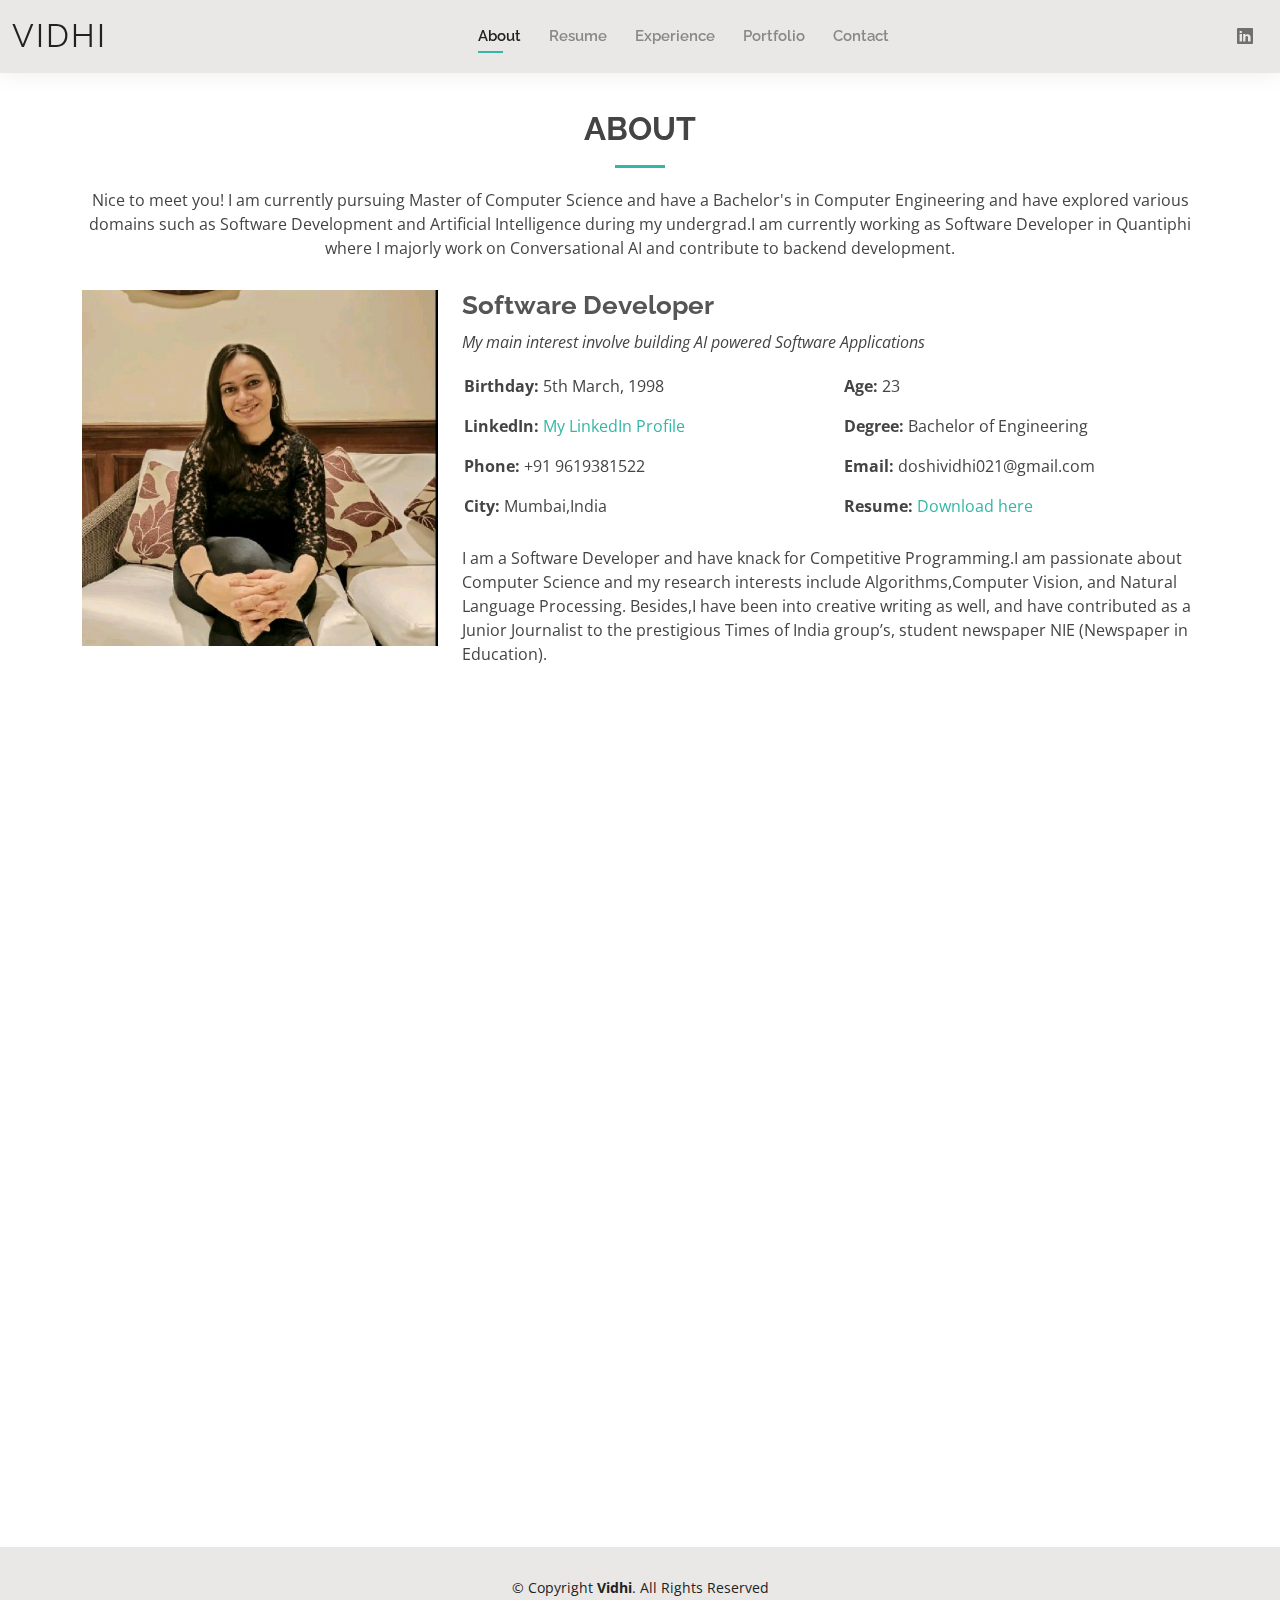
<file: index.html>
<!DOCTYPE html>
<html lang="en">

<head>
  <meta charset="utf-8">
  <meta content="width=device-width, initial-scale=1.0" name="viewport">

  <title>About - Vidhi Doshi</title>
  <meta content="" name="description">
  <meta content="" name="keywords">

  <!-- Favicons -->
  <link href="assets/img/favicon.png">
  <link href="assets/img/favicon.png" >

  <!-- Google Fonts -->
  <link href="https://fonts.googleapis.com/css?family=Open+Sans:300,300i,400,400i,600,600i,700,700i|Raleway:300,300i,400,400i,500,500i,600,600i,700,700i|Poppins:300,300i,400,400i,500,500i,600,600i,700,700i" rel="stylesheet">

  <!-- Vendor CSS Files -->
  <link href="assets/vendor/aos/aos.css" rel="stylesheet">
  <link href="assets/vendor/bootstrap/css/bootstrap.min.css" rel="stylesheet">
  <link href="assets/vendor/bootstrap-icons/bootstrap-icons.css" rel="stylesheet">
  <link href="assets/vendor/boxicons/css/boxicons.min.css" rel="stylesheet">
  <link href="assets/vendor/glightbox/css/glightbox.min.css" rel="stylesheet">
  <link href="assets/vendor/swiper/swiper-bundle.min.css" rel="stylesheet">

  <!-- Template Main CSS File -->
  <link href="assets/css/style.css" rel="stylesheet">

  <!-- =======================================================
  * Template Name: Vidhi - v4.7.0
  * Template URL: https://bootstrapmade.com/kelly-free-bootstrap-cv-resume-html-template/
  * Author: BootstrapMade.com
  * License: https://bootstrapmade.com/license/
  ======================================================== -->
</head>

<body>

  <!-- ======= Header ======= -->
  <header id="header" class="fixed-top">
    <div class="container-fluid d-flex justify-content-between align-items-center">

      <h1 class="logo me-auto me-lg-0"><a href="index.html">Vidhi</a></h1>
      <!-- Uncomment below if you prefer to use an image logo -->
      <!-- <a href="index.html" class="logo"><img src="assets/img/logo.png" alt="" class="img-fluid"></a>-->

      <nav id="navbar" class="navbar order-last order-lg-0">
        <ul>
          <li><a class="active" href="index.html">About</a></li>
          <li><a href="resume.html">Resume</a></li>
          <li><a href="experience.html">Experience</a></li>
          <li><a href="portfolio.html">Portfolio</a></li>
          <li><a href="contact.html">Contact</a></li>
        </ul>
        <i class="bi bi-list mobile-nav-toggle"></i>
      </nav><!-- .navbar -->

      <div class="header-social-links">
        
        <a href="https://www.linkedin.com/in/vidhi-doshi-269121138/" class="linkedin"><i class="bi bi-linkedin"></i></i></a>
      </div>

    </div>

  </header><!-- End Header -->

  <main id="main">

    <!-- ======= About Section ======= -->
    <section id="about" class="about">
      <div class="container" data-aos="fade-up">

        <div class="section-title">
          <h2>About</h2>
          <p>Nice to meet you! I am currently pursuing Master of Computer Science and have a Bachelor's in Computer Engineering and have explored various domains such as Software Development and Artificial Intelligence during my undergrad.I am currently working as Software Developer in Quantiphi where I majorly work on Conversational AI and contribute to backend development.</p>
        </div>

        <div class="row">
          <div class="col-lg-4">
            <img src="assets/img/about.jpg" class="img-fluid" alt="">
          </div>
          <div class="col-lg-8 pt-4 pt-lg-0 content">
            <h3>Software Developer</h3>
            <p class="fst-italic">
              My main interest involve building AI powered Software Applications
            </p>
            <div class="row">
              <div class="col-lg-6">
                <ul>
                  <li><i class="bi bi-rounded-right"></i> <strong>Birthday:</strong> 5th March, 1998</li>
                  <li><i class="bi bi-rounded-right"></i> <strong>LinkedIn:</strong> <a href="https://www.linkedin.com/in/vidhi-doshi-269121138/">My LinkedIn Profile</a></li>
                  <li><i class="bi bi-rounded-right"></i> <strong>Phone:</strong> +91 9619381522</li>
                  <li><i class="bi bi-rounded-right"></i> <strong>City:</strong> Mumbai,India</li>
                </ul>
              </div>
              <div class="col-lg-6">
                <ul>
                  <li><i class="bi bi-rounded-right"></i> <strong>Age:</strong> 23</li>
                  <li><i class="bi bi-rounded-right"></i> <strong>Degree:</strong> Bachelor of Engineering</li>
                  <li><i class="bi bi-rounded-right"></i> <strong>Email:</strong> doshividhi021@gmail.com</li>
                  <li><i class="bi bi-rounded-right"></i> <strong>Resume:</strong><a href="https://docs.google.com/document/d/1VC_4SA2USTiyYvwI4gDm5r-8vJD_aNco/edit?usp=sharing&ouid=110921564500721050195&rtpof=true&sd=true"> Download here</a> </li>
                </ul>
              </div>
            </div>
            <p>
              I am a Software Developer and have knack for Competitive Programming.I am passionate about Computer Science and my research interests include Algorithms,Computer Vision, and Natural Language Processing.
              Besides,I have been into creative writing as well, and have contributed as a Junior Journalist to the prestigious Times of India group’s, student newspaper NIE (Newspaper in Education).
            </p>
          </div>
        </div>

      </div>
    </section><!-- End About Section -->

    <!-- ======= Skills Section ======= -->
    <section id="skills" class="skills">
      <div class="container" data-aos="fade-up">

        <div class="section-title">
          <h2>Skills</h2>
          <p>My skill set include Web technologies,Programming Languages, Computer Vision and Natural Language Processing.</p>
        </div>

        <div class="row skills-content">

          <div class="col-lg-6">

            <div class="progress">
              <span class="skill">HTML,CSS,JS,Angular <i class="val">100%</i></span>
              <div class="progress-bar-wrap">
                <div class="progress-bar" role="progressbar" aria-valuenow="100" aria-valuemin="0" aria-valuemax="100"></div>
              </div>
            </div>

            <div class="progress">
              <span class="skill">Node.js<i class="val">100%</i></span>
              <div class="progress-bar-wrap">
                <div class="progress-bar" role="progressbar" aria-valuenow="100" aria-valuemin="0" aria-valuemax="100"></div>
              </div>
            </div>

            <div class="progress">
              <span class="skill">Python <i class="val">90%</i></span>
              <div class="progress-bar-wrap">
                <div class="progress-bar" role="progressbar" aria-valuenow="90" aria-valuemin="0" aria-valuemax="100"></div>
              </div>
            </div>

          </div>

          <div class="col-lg-6">

            <div class="progress">
              <span class="skill">MySQL<i class="val">85%</i></span>
              <div class="progress-bar-wrap">
                <div class="progress-bar" role="progressbar" aria-valuenow="80" aria-valuemin="0" aria-valuemax="100"></div>
              </div>
            </div>

            <div class="progress">
              <span class="skill">GCP,AWS<i class="val">90%</i></span>
              <div class="progress-bar-wrap">
                <div class="progress-bar" role="progressbar" aria-valuenow="90" aria-valuemin="0" aria-valuemax="100"></div>
              </div>
            </div>

            <div class="progress">
              <span class="skill">DialogFlow <i class="val">100%</i></span>
              <div class="progress-bar-wrap">
                <div class="progress-bar" role="progressbar" aria-valuenow="100" aria-valuemin="0" aria-valuemax="100"></div>
              </div>
            </div>

          </div>

        </div>

      </div>
    </section><!-- End Skills Section -->

    <!-- ======= Facts Section ======= -->
    <section id="facts" class="facts">
      <div class="container" data-aos="fade-up">

        <div class="section-title">
          <h2>Facts</h2>
          <p>I come from a very strong academic background with 9.57/10 CGPA and have worked over various industry projects that improved customer experience</p>
        </div>

        <div class="row counters">

          <div class="col-lg-3 col-6 text-center">
            <span data-purecounter-start="0" data-purecounter-end="3" data-purecounter-duration="1" class="purecounter"></span>
            <p>Companies</p>
          </div>

          <div class="col-lg-3 col-6 text-center">
            <span data-purecounter-start="0" data-purecounter-end="9.6" data-purecounter-duration="0.1" class="purecounter"></span>
            <p>Projects</p>
          </div>

          <div class="col-lg-3 col-6 text-center">
            <span data-purecounter-start="0" data-purecounter-end="1463" data-purecounter-duration="1" class="purecounter"></span>
            <p>Hours Of Support</p>
          </div>

          <div class="col-lg-3 col-6 text-center">
            <span data-purecounter-start="0" data-purecounter-end="2" data-purecounter-duration="1" class="purecounter"></span>
            <p>Experience</p>
          </div>

        </div>

      </div>
    </section><!-- End Facts Section -->
  </main><!-- End #main -->

  <!-- ======= Footer ======= -->
  <footer id="footer">
    <div class="container">
      <div class="copyright">
        &copy; Copyright <strong><span>Vidhi</span></strong>. All Rights Reserved
      </div>
      <div class="credits">
      </div>
    </div>
  </footer><!-- End  Footer -->

  <div id="preloader"></div>
  <a href="#" class="back-to-top d-flex align-items-center justify-content-center"><i class="bi bi-arrow-up-short"></i></a>

  <!-- Vendor JS Files -->
  <script src="assets/vendor/purecounter/purecounter.js"></script>
  <script src="assets/vendor/aos/aos.js"></script>
  <script src="assets/vendor/bootstrap/js/bootstrap.bundle.min.js"></script>
  <script src="assets/vendor/glightbox/js/glightbox.min.js"></script>
  <script src="assets/vendor/isotope-layout/isotope.pkgd.min.js"></script>
  <script src="assets/vendor/swiper/swiper-bundle.min.js"></script>
  <script src="assets/vendor/waypoints/noframework.waypoints.js"></script>
  <script src="assets/vendor/php-email-form/validate.js"></script>

  <!-- Template Main JS File -->
  <script src="assets/js/main.js"></script>

</body>

</html>
</file>
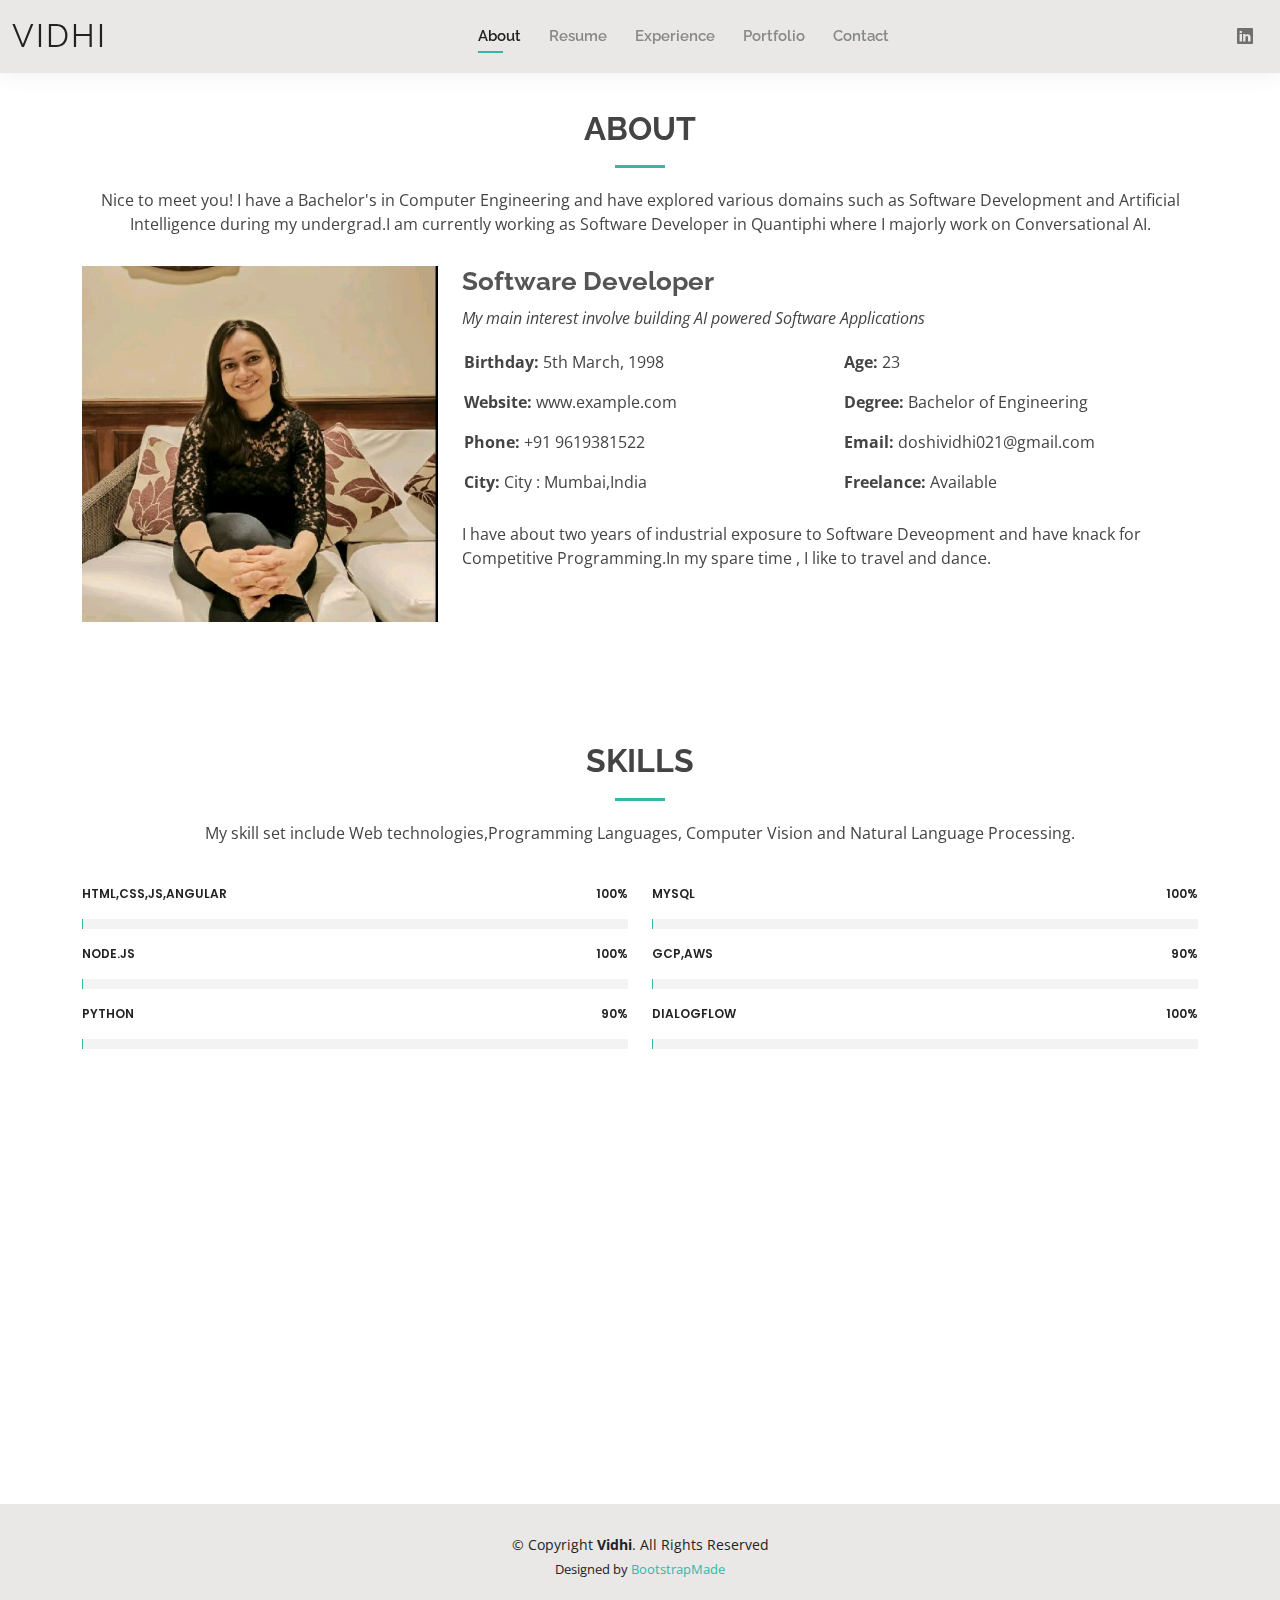
<file: about.html>
<!DOCTYPE html>
<html lang="en">

<head>
  <meta charset="utf-8">
  <meta content="width=device-width, initial-scale=1.0" name="viewport">

  <title>About - Vidhi Doshi</title>
  <meta content="" name="description">
  <meta content="" name="keywords">

  <!-- Favicons -->
  <link href="assets/img/favicon.png" rel="icon">
  <link href="assets/img/apple-touch-icon.png" rel="apple-touch-icon">

  <!-- Google Fonts -->
  <link href="https://fonts.googleapis.com/css?family=Open+Sans:300,300i,400,400i,600,600i,700,700i|Raleway:300,300i,400,400i,500,500i,600,600i,700,700i|Poppins:300,300i,400,400i,500,500i,600,600i,700,700i" rel="stylesheet">

  <!-- Vendor CSS Files -->
  <link href="assets/vendor/aos/aos.css" rel="stylesheet">
  <link href="assets/vendor/bootstrap/css/bootstrap.min.css" rel="stylesheet">
  <link href="assets/vendor/bootstrap-icons/bootstrap-icons.css" rel="stylesheet">
  <link href="assets/vendor/boxicons/css/boxicons.min.css" rel="stylesheet">
  <link href="assets/vendor/glightbox/css/glightbox.min.css" rel="stylesheet">
  <link href="assets/vendor/swiper/swiper-bundle.min.css" rel="stylesheet">

  <!-- Template Main CSS File -->
  <link href="assets/css/style.css" rel="stylesheet">

  <!-- =======================================================
  * Template Name: Vidhi - v4.7.0
  * Template URL: https://bootstrapmade.com/kelly-free-bootstrap-cv-resume-html-template/
  * Author: BootstrapMade.com
  * License: https://bootstrapmade.com/license/
  ======================================================== -->
</head>

<body>

  <!-- ======= Header ======= -->
  <header id="header" class="fixed-top">
    <div class="container-fluid d-flex justify-content-between align-items-center">

      <h1 class="logo me-auto me-lg-0"><a href="about.html">Vidhi</a></h1>
      <!-- Uncomment below if you prefer to use an image logo -->
      <!-- <a href="index.html" class="logo"><img src="assets/img/logo.png" alt="" class="img-fluid"></a>-->

      <nav id="navbar" class="navbar order-last order-lg-0">
        <ul>
          <li><a class="active" href="about.html">About</a></li>
          <li><a href="resume.html">Resume</a></li>
          <li><a href="experience.html">Experience</a></li>
          <li><a href="portfolio.html">Portfolio</a></li>
          <li><a href="contact.html">Contact</a></li>
        </ul>
        <i class="bi bi-list mobile-nav-toggle"></i>
      </nav><!-- .navbar -->

      <div class="header-social-links">
        
        <a href="https://www.linkedin.com/in/vidhi-doshi-269121138/" class="linkedin"><i class="bi bi-linkedin"></i></i></a>
      </div>

    </div>

  </header><!-- End Header -->

  <main id="main">

    <!-- ======= About Section ======= -->
    <section id="about" class="about">
      <div class="container" data-aos="fade-up">

        <div class="section-title">
          <h2>About</h2>
          <p>Nice to meet you! I have a Bachelor's in Computer Engineering and have explored various domains such as Software Development and Artificial Intelligence during my undergrad.I am currently working as Software Developer in Quantiphi where I majorly work on Conversational AI.</p>
        </div>

        <div class="row">
          <div class="col-lg-4">
            <img src="assets/img/about.jpg" class="img-fluid" alt="">
          </div>
          <div class="col-lg-8 pt-4 pt-lg-0 content">
            <h3>Software Developer</h3>
            <p class="fst-italic">
              My main interest involve building AI powered Software Applications
            </p>
            <div class="row">
              <div class="col-lg-6">
                <ul>
                  <li><i class="bi bi-rounded-right"></i> <strong>Birthday:</strong> 5th March, 1998</li>
                  <li><i class="bi bi-rounded-right"></i> <strong>Website:</strong> www.example.com</li>
                  <li><i class="bi bi-rounded-right"></i> <strong>Phone:</strong> +91 9619381522</li>
                  <li><i class="bi bi-rounded-right"></i> <strong>City:</strong> City : Mumbai,India</li>
                </ul>
              </div>
              <div class="col-lg-6">
                <ul>
                  <li><i class="bi bi-rounded-right"></i> <strong>Age:</strong> 23</li>
                  <li><i class="bi bi-rounded-right"></i> <strong>Degree:</strong> Bachelor of Engineering</li>
                  <li><i class="bi bi-rounded-right"></i> <strong>Email:</strong> doshividhi021@gmail.com</li>
                  <li><i class="bi bi-rounded-right"></i> <strong>Freelance:</strong> Available</li>
                </ul>
              </div>
            </div>
            <p>
              I have about two years of industrial exposure to Software Deveopment and have knack for Competitive Programming.In my spare time , I like to travel and dance.
            </p>
          </div>
        </div>

      </div>
    </section><!-- End About Section -->

    <!-- ======= Skills Section ======= -->
    <section id="skills" class="skills">
      <div class="container" data-aos="fade-up">

        <div class="section-title">
          <h2>Skills</h2>
          <p>My skill set include Web technologies,Programming Languages, Computer Vision and Natural Language Processing.</p>
        </div>

        <div class="row skills-content">

          <div class="col-lg-6">

            <div class="progress">
              <span class="skill">HTML,CSS,JS,Angular <i class="val">100%</i></span>
              <div class="progress-bar-wrap">
                <div class="progress-bar" role="progressbar" aria-valuenow="100" aria-valuemin="0" aria-valuemax="100"></div>
              </div>
            </div>

            <div class="progress">
              <span class="skill">Node.js<i class="val">100%</i></span>
              <div class="progress-bar-wrap">
                <div class="progress-bar" role="progressbar" aria-valuenow="100" aria-valuemin="0" aria-valuemax="100"></div>
              </div>
            </div>

            <div class="progress">
              <span class="skill">Python <i class="val">90%</i></span>
              <div class="progress-bar-wrap">
                <div class="progress-bar" role="progressbar" aria-valuenow="90" aria-valuemin="0" aria-valuemax="100"></div>
              </div>
            </div>

          </div>

          <div class="col-lg-6">

            <div class="progress">
              <span class="skill">MySQL<i class="val">100%</i></span>
              <div class="progress-bar-wrap">
                <div class="progress-bar" role="progressbar" aria-valuenow="80" aria-valuemin="0" aria-valuemax="100"></div>
              </div>
            </div>

            <div class="progress">
              <span class="skill">GCP,AWS<i class="val">90%</i></span>
              <div class="progress-bar-wrap">
                <div class="progress-bar" role="progressbar" aria-valuenow="90" aria-valuemin="0" aria-valuemax="100"></div>
              </div>
            </div>

            <div class="progress">
              <span class="skill">DialogFlow <i class="val">100%</i></span>
              <div class="progress-bar-wrap">
                <div class="progress-bar" role="progressbar" aria-valuenow="100" aria-valuemin="0" aria-valuemax="100"></div>
              </div>
            </div>

          </div>

        </div>

      </div>
    </section><!-- End Skills Section -->

    <!-- ======= Facts Section ======= -->
    <section id="facts" class="facts">
      <div class="container" data-aos="fade-up">

        <div class="section-title">
          <h2>Facts</h2>
          <p>I come from a very strong academic background with 9.57/10 CGPA and have worked over various industry projects that improved customer experience</p>
        </div>

        <div class="row counters">

          <div class="col-lg-3 col-6 text-center">
            <span data-purecounter-start="0" data-purecounter-end="3" data-purecounter-duration="1" class="purecounter"></span>
            <p>Companies</p>
          </div>

          <div class="col-lg-3 col-6 text-center">
            <span data-purecounter-start="0" data-purecounter-end="9.6" data-purecounter-duration="0.1" class="purecounter"></span>
            <p>Projects</p>
          </div>

          <div class="col-lg-3 col-6 text-center">
            <span data-purecounter-start="0" data-purecounter-end="1463" data-purecounter-duration="1" class="purecounter"></span>
            <p>Hours Of Support</p>
          </div>

          <div class="col-lg-3 col-6 text-center">
            <span data-purecounter-start="0" data-purecounter-end="2" data-purecounter-duration="1" class="purecounter"></span>
            <p>Experience</p>
          </div>

        </div>

      </div>
    </section><!-- End Facts Section -->
  </main><!-- End #main -->

  <!-- ======= Footer ======= -->
  <footer id="footer">
    <div class="container">
      <div class="copyright">
        &copy; Copyright <strong><span>Vidhi</span></strong>. All Rights Reserved
      </div>
      <div class="credits">
        <!-- All the links in the footer should remain intact. -->
        <!-- You can delete the links only if you purchased the pro version. -->
        <!-- Licensing information: https://bootstrapmade.com/license/ -->
        <!-- Purchase the pro version with working PHP/AJAX contact form: https://bootstrapmade.com/kelly-free-bootstrap-cv-resume-html-template/ -->
        Designed by <a href="https://bootstrapmade.com/">BootstrapMade</a>
      </div>
    </div>
  </footer><!-- End  Footer -->

  <div id="preloader"></div>
  <a href="#" class="back-to-top d-flex align-items-center justify-content-center"><i class="bi bi-arrow-up-short"></i></a>

  <!-- Vendor JS Files -->
  <script src="assets/vendor/purecounter/purecounter.js"></script>
  <script src="assets/vendor/aos/aos.js"></script>
  <script src="assets/vendor/bootstrap/js/bootstrap.bundle.min.js"></script>
  <script src="assets/vendor/glightbox/js/glightbox.min.js"></script>
  <script src="assets/vendor/isotope-layout/isotope.pkgd.min.js"></script>
  <script src="assets/vendor/swiper/swiper-bundle.min.js"></script>
  <script src="assets/vendor/waypoints/noframework.waypoints.js"></script>
  <script src="assets/vendor/php-email-form/validate.js"></script>

  <!-- Template Main JS File -->
  <script src="assets/js/main.js"></script>

</body>

</html>
</file>
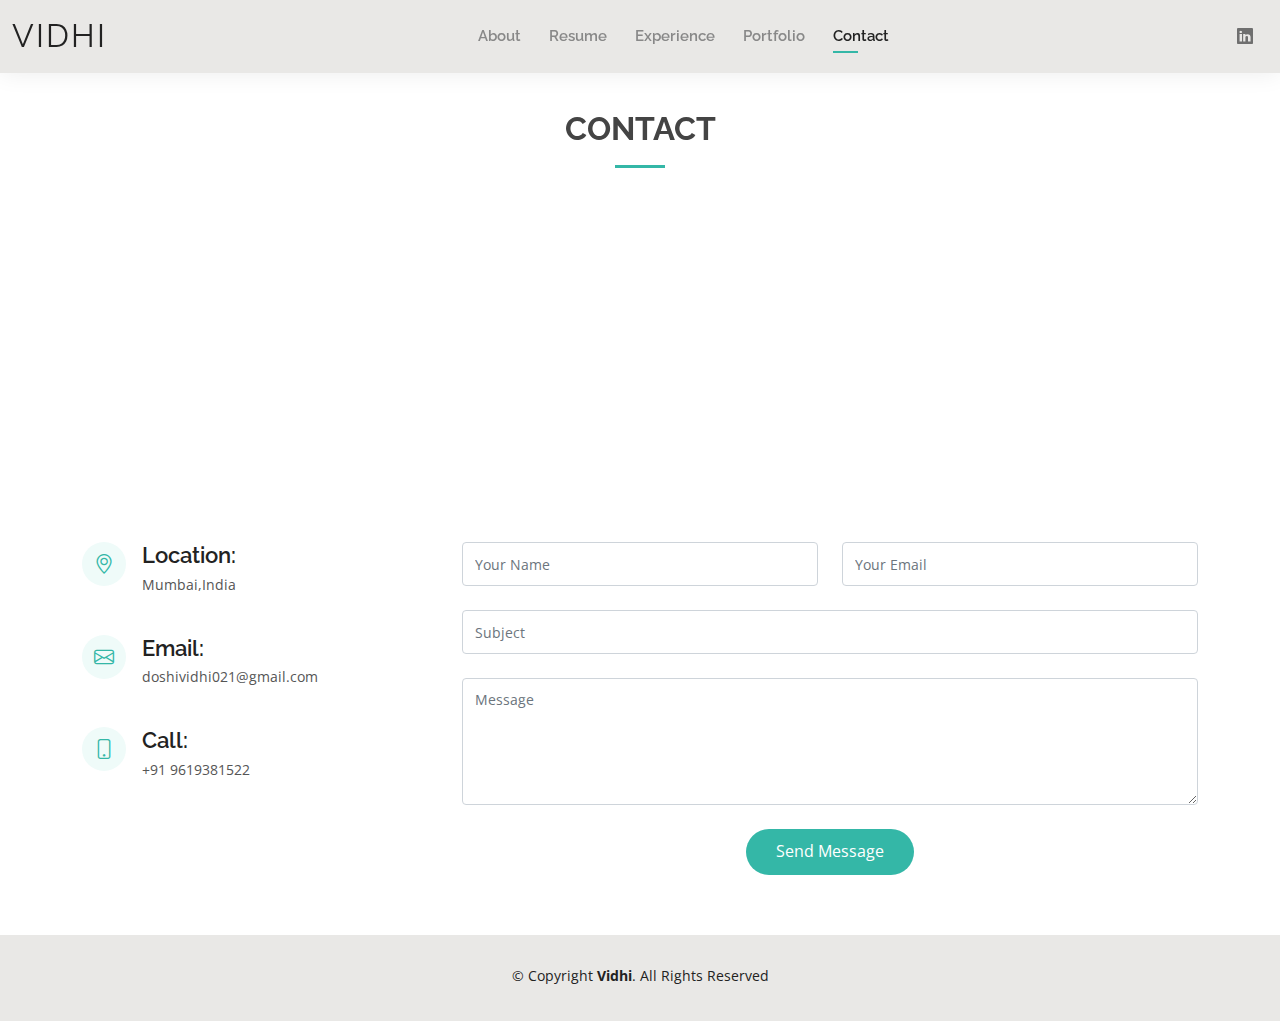
<file: contact.html>
<!DOCTYPE html>
<html lang="en">

<head>
  <meta charset="utf-8">
  <meta content="width=device-width, initial-scale=1.0" name="viewport">

  <title>Contact - Vidhi Bootstrap Template</title>
  <meta content="" name="description">
  <meta content="" name="keywords">

  <!-- Favicons -->
  <link href="assets/img/favicon.png" rel="icon">
  <link href="assets/img/apple-touch-icon.png" rel="apple-touch-icon">

  <!-- Google Fonts -->
  <link href="https://fonts.googleapis.com/css?family=Open+Sans:300,300i,400,400i,600,600i,700,700i|Raleway:300,300i,400,400i,500,500i,600,600i,700,700i|Poppins:300,300i,400,400i,500,500i,600,600i,700,700i" rel="stylesheet">

  <!-- Vendor CSS Files -->
  <link href="assets/vendor/aos/aos.css" rel="stylesheet">
  <link href="assets/vendor/bootstrap/css/bootstrap.min.css" rel="stylesheet">
  <link href="assets/vendor/bootstrap-icons/bootstrap-icons.css" rel="stylesheet">
  <link href="assets/vendor/boxicons/css/boxicons.min.css" rel="stylesheet">
  <link href="assets/vendor/glightbox/css/glightbox.min.css" rel="stylesheet">
  <link href="assets/vendor/swiper/swiper-bundle.min.css" rel="stylesheet">

  <!-- Template Main CSS File -->
  <link href="assets/css/style.css" rel="stylesheet">

  <!-- =======================================================
  * Template Name: Vidhi - v4.7.0
  * Template URL: https://bootstrapmade.com/kelly-free-bootstrap-cv-resume-html-template/
  * Author: BootstrapMade.com
  * License: https://bootstrapmade.com/license/
  ======================================================== -->
</head>

<body>

  <!-- ======= Header ======= -->
  <header id="header" class="fixed-top">
    <div class="container-fluid d-flex justify-content-between align-items-center">

      <h1 class="logo me-auto me-lg-0"><a href="index.html">Vidhi</a></h1>
      <!-- Uncomment below if you prefer to use an image logo -->
      <!-- <a href="index.html" class="logo"><img src="assets/img/logo.png" alt="" class="img-fluid"></a>-->

      <nav id="navbar" class="navbar order-last order-lg-0">
        <ul>
          <li><a href="index.html">About</a></li>
          <li><a href="resume.html">Resume</a></li>
          <li><a href="experience.html">Experience</a></li>
          <li><a href="portfolio.html">Portfolio</a></li>
          <li><a class="active" href="contact.html">Contact</a></li>
        </ul>
        <i class="bi bi-list mobile-nav-toggle"></i>
      </nav><!-- .navbar -->

      <div class="header-social-links">
        <a href="https://www.linkedin.com/in/vidhi-doshi-269121138/" class="linkedin"  target="_blank"><i class="bi bi-linkedin"></i></i></a>
      </div>

    </div>

  </header><!-- End Header -->

  <main id="main">

    <!-- ======= Contact Section ======= -->
    <section id="contact" class="contact">
      <div class="container" data-aos="fade-up">

        <div class="section-title">
          <h2>Contact</h2>
        </div>

        <div>
          <iframe style="border:0; width: 100%; height: 270px;" src="https://www.google.com/maps/embed?pb=!1m14!1m8!1m3!1d12097.433213460943!2d-74.0062269!3d40.7101282!3m2!1i1024!2i768!4f13.1!3m3!1m2!1s0x0%3A0xb89d1fe6bc499443!2sDowntown+Conference+Center!5e0!3m2!1smk!2sbg!4v1539943755621" frameborder="0" allowfullscreen></iframe>
        </div>

        <div class="row mt-5">

          <div class="col-lg-4">
            <div class="info">
              <div class="address">
                <i class="bi bi-geo-alt"></i>
                <h4>Location:</h4>
                <p>Mumbai,India</p>
              </div>

              <div class="email">
                <i class="bi bi-envelope"></i>
                <h4>Email:</h4>
                <p>doshividhi021@gmail.com</p>
              </div>

              <div class="phone">
                <i class="bi bi-phone"></i>
                <h4>Call:</h4>
                <p>+91 9619381522</p>
              </div>

            </div>

          </div>

          <div class="col-lg-8 mt-5 mt-lg-0">

            <form action="forms/contact.php" method="post" role="form" class="php-email-form">
              <div class="row">
                <div class="col-md-6 form-group">
                  <input type="text" name="name" class="form-control" id="name" placeholder="Your Name" required>
                </div>
                <div class="col-md-6 form-group mt-3 mt-md-0">
                  <input type="email" class="form-control" name="email" id="email" placeholder="Your Email" required>
                </div>
              </div>
              <div class="form-group mt-3">
                <input type="text" class="form-control" name="subject" id="subject" placeholder="Subject" required>
              </div>
              <div class="form-group mt-3">
                <textarea class="form-control" name="message" rows="5" placeholder="Message" required></textarea>
              </div>
              <div class="my-3">
                <div class="loading">Loading</div>
                <div class="error-message"></div>
                <div class="sent-message">Your message has been sent. Thank you!</div>
              </div>
              <div class="text-center"><button type="submit">Send Message</button></div>
            </form>

          </div>

        </div>

      </div>
    </section><!-- End Contact Section -->

  </main><!-- End #main -->

  <!-- ======= Footer ======= -->
  <footer id="footer">
    <div class="container">
      <div class="copyright">
        &copy; Copyright <strong><span>Vidhi</span></strong>. All Rights Reserved
      </div>
      <div class="credits">
      </div>
    </div>
  </footer><!-- End  Footer -->

  <div id="preloader"></div>
  <a href="#" class="back-to-top d-flex align-items-center justify-content-center"><i class="bi bi-arrow-up-short"></i></a>

  <!-- Vendor JS Files -->
  <script src="assets/vendor/purecounter/purecounter.js"></script>
  <script src="assets/vendor/aos/aos.js"></script>
  <script src="assets/vendor/bootstrap/js/bootstrap.bundle.min.js"></script>
  <script src="assets/vendor/glightbox/js/glightbox.min.js"></script>
  <script src="assets/vendor/isotope-layout/isotope.pkgd.min.js"></script>
  <script src="assets/vendor/swiper/swiper-bundle.min.js"></script>
  <script src="assets/vendor/waypoints/noframework.waypoints.js"></script>
  <script src="assets/vendor/php-email-form/validate.js"></script>

  <!-- Template Main JS File -->
  <script src="assets/js/main.js"></script>

</body>

</html>
</file>
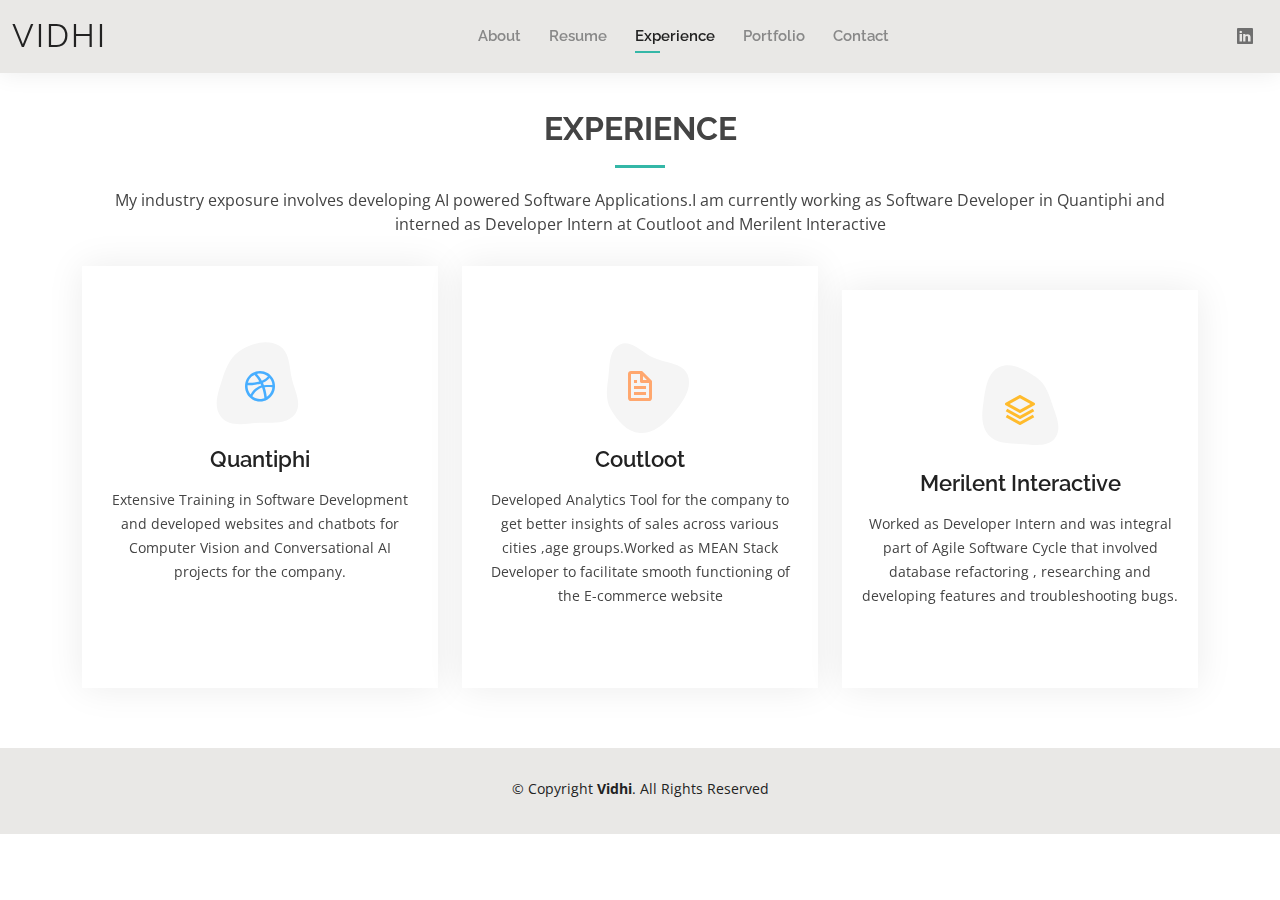
<file: experience.html>
<!DOCTYPE html>
<html lang="en">

<head>
  <meta charset="utf-8">
  <meta content="width=device-width, initial-scale=1.0" name="viewport">

  <title>Experience - Vidhi Bootstrap Template</title>
  <meta content="" name="description">
  <meta content="" name="keywords">

  <!-- Favicons -->
  <link href="assets/img/favicon.png" >
  <link href="assets/img/favicon.png">

  <!-- Google Fonts -->
  <link href="https://fonts.googleapis.com/css?family=Open+Sans:300,300i,400,400i,600,600i,700,700i|Raleway:300,300i,400,400i,500,500i,600,600i,700,700i|Poppins:300,300i,400,400i,500,500i,600,600i,700,700i" rel="stylesheet">

  <!-- Vendor CSS Files -->
  <link href="assets/vendor/aos/aos.css" rel="stylesheet">
  <link href="assets/vendor/bootstrap/css/bootstrap.min.css" rel="stylesheet">
  <link href="assets/vendor/bootstrap-icons/bootstrap-icons.css" rel="stylesheet">
  <link href="assets/vendor/boxicons/css/boxicons.min.css" rel="stylesheet">
  <link href="assets/vendor/glightbox/css/glightbox.min.css" rel="stylesheet">
  <link href="assets/vendor/swiper/swiper-bundle.min.css" rel="stylesheet">

  <!-- Template Main CSS File -->
  <link href="assets/css/style.css" rel="stylesheet">

</head>

<body>

  <!-- ======= Header ======= -->
  <header id="header" class="fixed-top">
    <div class="container-fluid d-flex justify-content-between align-items-center">

      <h1 class="logo me-auto me-lg-0"><a href="index.html">Vidhi</a></h1>
      <!-- Uncomment below if you prefer to use an image logo -->
      <!-- <a href="index.html" class="logo"><img src="assets/img/logo.png" alt="" class="img-fluid"></a>-->

      <nav id="navbar" class="navbar order-last order-lg-0">
        <ul>
          <li><a href="index.html">About</a></li>
          <li><a href="resume.html">Resume</a></li>
          <li><a class="active" href="experience.html">Experience</a></li>
          <li><a href="portfolio.html">Portfolio</a></li>
          <li><a href="contact.html">Contact</a></li>
        </ul>
        <i class="bi bi-list mobile-nav-toggle"></i>
      </nav><!-- .navbar -->

      <div class="header-social-links">
       
        <a href="https://www.linkedin.com/in/vidhi-doshi-269121138/" class="linkedin"  target="_blank"><i class="bi bi-linkedin"></i></i></a>
      </div>

    </div>

  </header><!-- End Header -->

  <main id="main">

    <!-- ======= Experience Section ======= -->
    <section id="experience" class="experience">
      <div class="container" data-aos="fade-up">

        <div class="section-title">
          <h2>Experience</h2>
          <p>My industry exposure involves developing AI powered Software Applications.I am currently working as Software Developer in Quantiphi and interned as Developer Intern at Coutloot and Merilent Interactive</p>
        </div>

        <div class="row">
          <div class="col-lg-4 col-md-6 d-flex align-items-stretch" data-aos="zoom-in" data-aos-delay="100">
            <div class="icon-box iconbox-blue">
              <div class="icon">
                <svg width="100" height="100" viewBox="0 0 600 600" xmlns="http://www.w3.org/2000/svg">
                  <path stroke="none" stroke-width="0" fill="#f5f5f5" d="M300,521.0016835830174C376.1290562159157,517.8887921683347,466.0731472004068,529.7835943286574,510.70327084640275,468.03025145048787C554.3714126377745,407.6079735673963,508.03601936045806,328.9844924480964,491.2728898941984,256.3432110539036C474.5976632858925,184.082847569629,479.9380746630129,96.60480741107993,416.23090153303,58.64404602377083C348.86323505073057,18.502131276798302,261.93793281208167,40.57373210992963,193.5410806939664,78.93577620505333C130.42746243093433,114.334589627462,98.30271207620316,179.96522072025542,76.75703585869454,249.04625023123273C51.97151888228291,328.5150500222984,13.704378332031375,421.85034740162234,66.52175969318436,486.19268352777647C119.04800174914682,550.1803526380478,217.28368757567262,524.383925680826,300,521.0016835830174"></path>
                </svg>
                <i class="bx bxl-dribbble"></i>
              </div>
              <h4><a href="https://quantiphi.com/" target="_blank">Quantiphi</a></h4>
              <p>Extensive Training in Software Development and developed websites and chatbots for Computer Vision and Conversational AI projects for the company.</p>
            </div>
          </div>

          <div class="col-lg-4 col-md-6 d-flex align-items-stretch mt-4 mt-md-0" data-aos="zoom-in" data-aos-delay="200">
            <div class="icon-box iconbox-orange ">
              <div class="icon">
                <svg width="100" height="100" viewBox="0 0 600 600" xmlns="http://www.w3.org/2000/svg">
                  <path stroke="none" stroke-width="0" fill="#f5f5f5" d="M300,582.0697525312426C382.5290701553225,586.8405444964366,449.9789794690241,525.3245884688669,502.5850820975895,461.55621195738473C556.606425686781,396.0723002908107,615.8543463187945,314.28637112970534,586.6730223649479,234.56875336149918C558.9533121215079,158.8439757836574,454.9685369536778,164.00468322053177,381.49747125262974,130.76875717737553C312.15926192815925,99.40240125094834,248.97055460311594,18.661163978235184,179.8680185752513,50.54337015887873C110.5421016452524,82.52863877960104,119.82277516462835,180.83849132639028,109.12597500060166,256.43424936330496C100.08760227029461,320.3096726198365,92.17705696193138,384.0621239912766,124.79988738764834,439.7174275375508C164.83382741302287,508.01625554203684,220.96474134820875,577.5009287672846,300,582.0697525312426"></path>
                </svg>
                <i class="bx bx-file"></i>
              </div>
              <h4><a href="https://www.coutloot.com/">Coutloot</a></h4>
              <p>Developed Analytics Tool for the company to get better insights of sales across various cities ,age groups.Worked as MEAN Stack Developer to facilitate smooth functioning of the E-commerce website</p>
            </div>
          </div>
          <div class="col-lg-4 col-md-6 d-flex align-items-stretch mt-4" data-aos="zoom-in" data-aos-delay="100">
            <div class="icon-box iconbox-yellow">
              <div class="icon">
                <svg width="100" height="100" viewBox="0 0 600 600" xmlns="http://www.w3.org/2000/svg">
                  <path stroke="none" stroke-width="0" fill="#f5f5f5" d="M300,503.46388370962813C374.79870501325706,506.71871716319447,464.8034551963731,527.1746412648533,510.4981551193396,467.86667711651364C555.9287308511215,408.9015244558933,512.6030010748507,327.5744911775523,490.211057578863,256.5855673507754C471.097692560561,195.9906835881958,447.69079081568157,138.11976852964426,395.19560036434837,102.3242989838813C329.3053358748298,57.3949838291264,248.02791733380457,8.279543830951368,175.87071277845988,42.242879143198664C103.41431057327972,76.34704239035025,93.79494320519305,170.9812938413882,81.28167332365135,250.07896920659033C70.17666984294237,320.27484674793965,64.84698225790005,396.69656628748305,111.28512138212992,450.4950937839243C156.20124167950087,502.5303643271138,231.32542653798444,500.4755392045468,300,503.46388370962813"></path>
                </svg>
                <i class="bx bx-layer"></i>
              </div>
              <h4><a href="">Merilent Interactive</a></h4>
              <p>Worked as Developer Intern and was integral part of Agile Software Cycle that involved database refactoring , researching and developing features and troubleshooting bugs.</p>
            </div>
          </div>
        </div>

      </div>
    </section><!-- End Experience Section -->

  </main><!-- End #main -->

  <!-- ======= Footer ======= -->
  <footer id="footer">
    <div class="container">
      <div class="copyright">
        &copy; Copyright <strong><span>Vidhi</span></strong>. All Rights Reserved
      </div>
      <div class="credits">
      </div>
    </div>
  </footer><!-- End  Footer -->

  <div id="preloader"></div>
  <a href="#" class="back-to-top d-flex align-items-center justify-content-center"><i class="bi bi-arrow-up-short"></i></a>

  <!-- Vendor JS Files -->
  <script src="assets/vendor/purecounter/purecounter.js"></script>
  <script src="assets/vendor/aos/aos.js"></script>
  <script src="assets/vendor/bootstrap/js/bootstrap.bundle.min.js"></script>
  <script src="assets/vendor/glightbox/js/glightbox.min.js"></script>
  <script src="assets/vendor/isotope-layout/isotope.pkgd.min.js"></script>
  <script src="assets/vendor/swiper/swiper-bundle.min.js"></script>
  <script src="assets/vendor/waypoints/noframework.waypoints.js"></script>
  <script src="assets/vendor/php-email-form/validate.js"></script>

  <!-- Template Main JS File -->
  <script src="assets/js/main.js"></script>

</body>

</html>
</file>
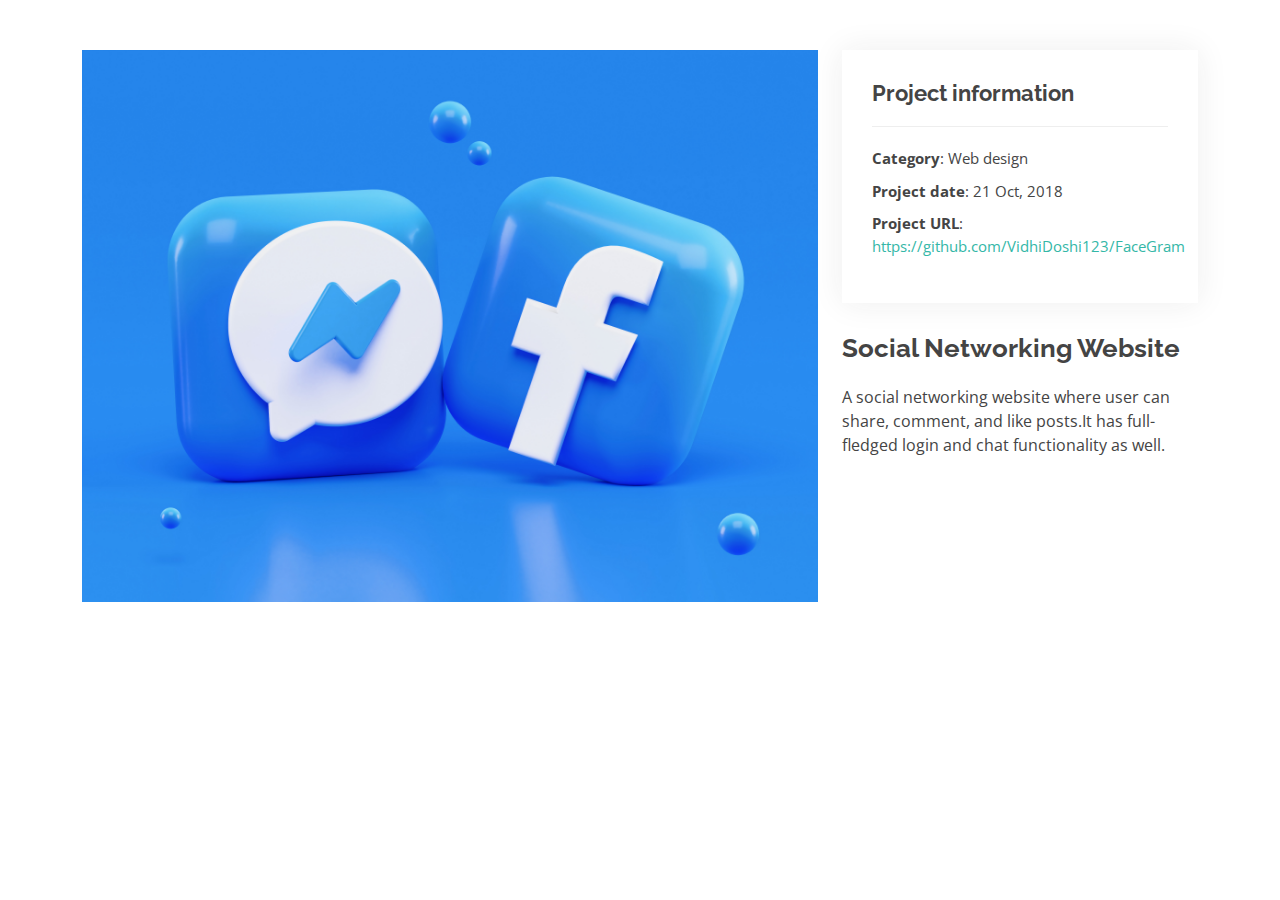
<file: portfolio-details1.html>
<!DOCTYPE html>
<html lang="en">

<head>
  <meta charset="utf-8">
  <meta content="width=device-width, initial-scale=1.0" name="viewport">

  <title>Portfolio Details - Vidhi Bootstrap Template</title>
  <meta content="" name="description">
  <meta content="" name="keywords">

  <!-- Favicons -->
  <link href="assets/img/favicon.png">
  <link href="assets/img/favicon.png" >

  <!-- Google Fonts -->
  <link href="https://fonts.googleapis.com/css?family=Open+Sans:300,300i,400,400i,600,600i,700,700i|Raleway:300,300i,400,400i,500,500i,600,600i,700,700i|Poppins:300,300i,400,400i,500,500i,600,600i,700,700i" rel="stylesheet">

  <!-- Vendor CSS Files -->
  <link href="assets/vendor/aos/aos.css" rel="stylesheet">
  <link href="assets/vendor/bootstrap/css/bootstrap.min.css" rel="stylesheet">
  <link href="assets/vendor/bootstrap-icons/bootstrap-icons.css" rel="stylesheet">
  <link href="assets/vendor/boxicons/css/boxicons.min.css" rel="stylesheet">
  <link href="assets/vendor/glightbox/css/glightbox.min.css" rel="stylesheet">
  <link href="assets/vendor/swiper/swiper-bundle.min.css" rel="stylesheet">

  <!-- Template Main CSS File -->
  <link href="assets/css/style.css" rel="stylesheet">
</head>

<body>

  <main id="main">

    <!-- ======= Portfolio Details Section ======= -->
    <section id="portfolio-details" class="portfolio-details">
      <div class="container">

        <div class="row gy-4">

          <div class="col-lg-8">
            <div class="portfolio-details-slider swiper">
              <div class="swiper-wrapper align-items-center">

                <div class="swiper-slide">
                  <img src="assets/img/portfolio/facebook.jpg" alt="">
                </div>
              </div>
              <div class="swiper-pagination"></div>
            </div>
          </div>

          <div class="col-lg-4">
            <div class="portfolio-info">
              <h3>Project information</h3>
              <ul>
                <li><strong>Category</strong>: Web design</li>
                <li><strong>Project date</strong>: 21 Oct, 2018</li>
                <li><strong>Project URL</strong>: <a href="https://github.com/VidhiDoshi123/FaceGram" target="_blank">https://github.com/VidhiDoshi123/FaceGram</a></li>
              </ul>
            </div>
            <div class="portfolio-description">
              <h2>Social Networking Website</h2>
              <p>
               A social networking website where user can share, comment, and like posts.It has full-fledged login and chat functionality as well. 
              </p>
            </div>
          </div>

        </div>

      </div>
    </section><!-- End Portfolio Details Section -->

  </main><!-- End #main -->

  <div id="preloader"></div>
  <a href="#" class="back-to-top d-flex align-items-center justify-content-center"><i class="bi bi-arrow-up-short"></i></a>

  <!-- Vendor JS Files -->
  <script src="assets/vendor/purecounter/purecounter.js"></script>
  <script src="assets/vendor/aos/aos.js"></script>
  <script src="assets/vendor/bootstrap/js/bootstrap.bundle.min.js"></script>
  <script src="assets/vendor/glightbox/js/glightbox.min.js"></script>
  <script src="assets/vendor/isotope-layout/isotope.pkgd.min.js"></script>
  <script src="assets/vendor/swiper/swiper-bundle.min.js"></script>
  <script src="assets/vendor/waypoints/noframework.waypoints.js"></script>
  <script src="assets/vendor/php-email-form/validate.js"></script>

  <!-- Template Main JS File -->
  <script src="assets/js/main.js"></script>

</body>

</html>
</file>
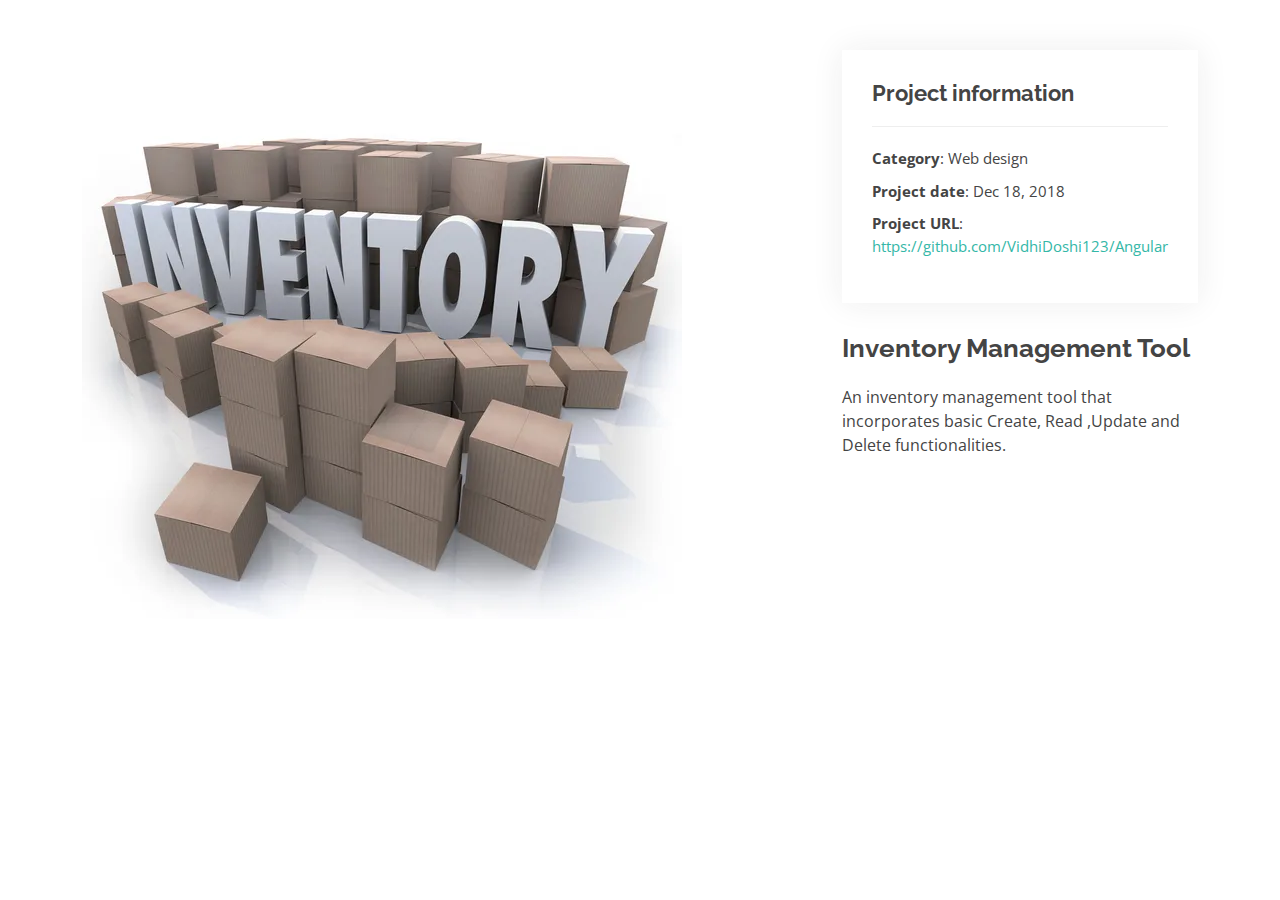
<file: portfolio-details2.html>
<!DOCTYPE html>
<html lang="en">

<head>
  <meta charset="utf-8">
  <meta content="width=device-width, initial-scale=1.0" name="viewport">

  <title>Portfolio Details - Vidhi Bootstrap Template</title>
  <meta content="" name="description">
  <meta content="" name="keywords">

  <!-- Favicons -->
  <link href="assets/img/favicon.png">
  <link href="assets/img/favicon.png">

  <!-- Google Fonts -->
  <link href="https://fonts.googleapis.com/css?family=Open+Sans:300,300i,400,400i,600,600i,700,700i|Raleway:300,300i,400,400i,500,500i,600,600i,700,700i|Poppins:300,300i,400,400i,500,500i,600,600i,700,700i" rel="stylesheet">

  <!-- Vendor CSS Files -->
  <link href="assets/vendor/aos/aos.css" rel="stylesheet">
  <link href="assets/vendor/bootstrap/css/bootstrap.min.css" rel="stylesheet">
  <link href="assets/vendor/bootstrap-icons/bootstrap-icons.css" rel="stylesheet">
  <link href="assets/vendor/boxicons/css/boxicons.min.css" rel="stylesheet">
  <link href="assets/vendor/glightbox/css/glightbox.min.css" rel="stylesheet">
  <link href="assets/vendor/swiper/swiper-bundle.min.css" rel="stylesheet">

  <!-- Template Main CSS File -->
  <link href="assets/css/style.css" rel="stylesheet">

  <!-- =======================================================
  * Template Name: Vidhi - v4.7.0
  * Template URL: https://bootstrapmade.com/kelly-free-bootstrap-cv-resume-html-template/
  * Author: BootstrapMade.com
  * License: https://bootstrapmade.com/license/
  ======================================================== -->
</head>

<body>

  <main id="main">

    <!-- ======= Portfolio Details Section ======= -->
    <section id="portfolio-details" class="portfolio-details">
      <div class="container">

        <div class="row gy-4">

          <div class="col-lg-8">
            <div class="">
              <div class="">

                <div class="">
                  <img src="assets/img/portfolio/inventory.jpg" alt="">
                </div>
              </div>
              <div class=""></div>
            </div>
          </div>

          <div class="col-lg-4">
            <div class="portfolio-info">
              <h3>Project information</h3>
              <ul>
                <li><strong>Category</strong>: Web design</li>
                <li><strong>Project date</strong>:  Dec 18, 2018</li>
                <li><strong>Project URL</strong>: <a href="https://github.com/VidhiDoshi123/Angular"  target="_blank">https://github.com/VidhiDoshi123/Angular</a></li>
              </ul>
            </div>
            <div class="portfolio-description">
              <h2>Inventory Management Tool
              </h2>
              <p>
               An inventory management tool that incorporates basic Create, Read ,Update and Delete functionalities. 
              </p>
            </div>
          </div>

        </div>

      </div>
    </section><!-- End Portfolio Details Section -->

  </main><!-- End #main -->

  <div id="preloader"></div>
  <a href="#" class="back-to-top d-flex align-items-center justify-content-center"><i class="bi bi-arrow-up-short"></i></a>

  <!-- Vendor JS Files -->
  <script src="assets/vendor/purecounter/purecounter.js"></script>
  <script src="assets/vendor/aos/aos.js"></script>
  <script src="assets/vendor/bootstrap/js/bootstrap.bundle.min.js"></script>
  <script src="assets/vendor/glightbox/js/glightbox.min.js"></script>
  <script src="assets/vendor/isotope-layout/isotope.pkgd.min.js"></script>
  <script src="assets/vendor/swiper/swiper-bundle.min.js"></script>
  <script src="assets/vendor/waypoints/noframework.waypoints.js"></script>
  <script src="assets/vendor/php-email-form/validate.js"></script>

  <!-- Template Main JS File -->
  <script src="assets/js/main.js"></script>

</body>

</html>
</file>
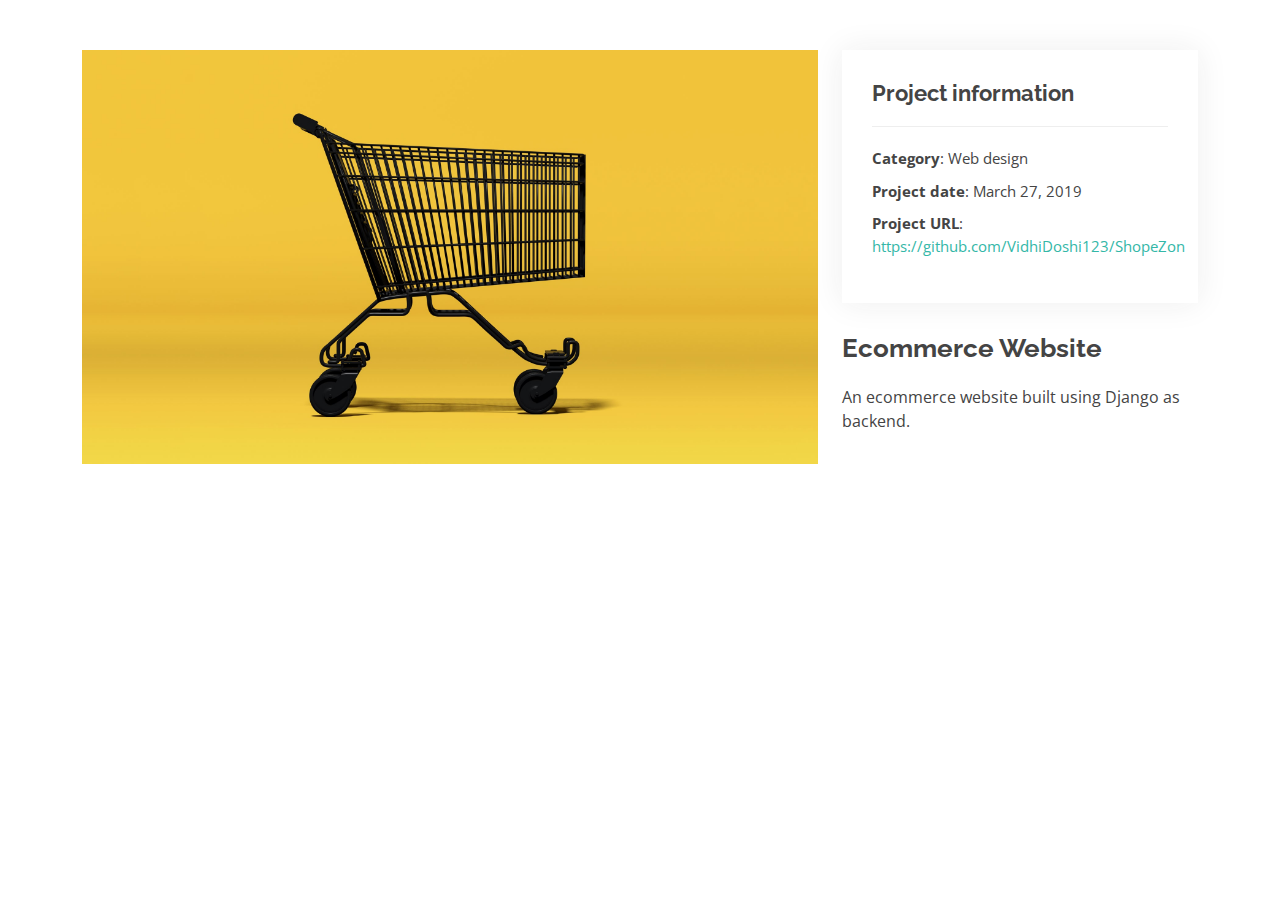
<file: portfolio-details3.html>
<!DOCTYPE html>
<html lang="en">

<head>
  <meta charset="utf-8">
  <meta content="width=device-width, initial-scale=1.0" name="viewport">

  <title>Portfolio Details - Vidhi Bootstrap Template</title>
  <meta content="" name="description">
  <meta content="" name="keywords">

  <!-- Favicons -->
  <link href="assets/img/favicon.png">
  <link href="assets/img/favicon.png" >

  <!-- Google Fonts -->
  <link href="https://fonts.googleapis.com/css?family=Open+Sans:300,300i,400,400i,600,600i,700,700i|Raleway:300,300i,400,400i,500,500i,600,600i,700,700i|Poppins:300,300i,400,400i,500,500i,600,600i,700,700i" rel="stylesheet">

  <!-- Vendor CSS Files -->
  <link href="assets/vendor/aos/aos.css" rel="stylesheet">
  <link href="assets/vendor/bootstrap/css/bootstrap.min.css" rel="stylesheet">
  <link href="assets/vendor/bootstrap-icons/bootstrap-icons.css" rel="stylesheet">
  <link href="assets/vendor/boxicons/css/boxicons.min.css" rel="stylesheet">
  <link href="assets/vendor/glightbox/css/glightbox.min.css" rel="stylesheet">
  <link href="assets/vendor/swiper/swiper-bundle.min.css" rel="stylesheet">

  <!-- Template Main CSS File -->
  <link href="assets/css/style.css" rel="stylesheet">

  <!-- =======================================================
  * Template Name: Vidhi - v4.7.0
  * Template URL: https://bootstrapmade.com/kelly-free-bootstrap-cv-resume-html-template/
  * Author: BootstrapMade.com
  * License: https://bootstrapmade.com/license/
  ======================================================== -->
</head>

<body>

  <main id="main">

    <!-- ======= Portfolio Details Section ======= -->
    <section id="portfolio-details" class="portfolio-details">
      <div class="container">

        <div class="row gy-4">

          <div class="col-lg-8">
            <div class="portfolio-details-slider swiper">
              <div class="swiper-wrapper align-items-center">

                <div class="swiper-slide">
                  <img src="assets/img/portfolio/shop.jpg" alt="">
                </div>
              </div>
              <div class="swiper-pagination"></div>
            </div>
          </div>

          <div class="col-lg-4">
            <div class="portfolio-info">
              <h3>Project information</h3>
              <ul>
                <li><strong>Category</strong>: Web design</li>
                <li><strong>Project date</strong>:  March 27, 2019</li>
                <li><strong>Project URL</strong>: <a href="https://github.com/VidhiDoshi123/ShopeZon"  target="_blank">https://github.com/VidhiDoshi123/ShopeZon</a></li>
              </ul>
            </div>
            <div class="portfolio-description">
              <h2>Ecommerce Website
              </h2>
              <p>
               An ecommerce website built using Django as backend.
              </p>
            </div>
          </div>

        </div>

      </div>
    </section><!-- End Portfolio Details Section -->

  </main><!-- End #main -->

  <div id="preloader"></div>
  <a href="#" class="back-to-top d-flex align-items-center justify-content-center"><i class="bi bi-arrow-up-short"></i></a>

  <!-- Vendor JS Files -->
  <script src="assets/vendor/purecounter/purecounter.js"></script>
  <script src="assets/vendor/aos/aos.js"></script>
  <script src="assets/vendor/bootstrap/js/bootstrap.bundle.min.js"></script>
  <script src="assets/vendor/glightbox/js/glightbox.min.js"></script>
  <script src="assets/vendor/isotope-layout/isotope.pkgd.min.js"></script>
  <script src="assets/vendor/swiper/swiper-bundle.min.js"></script>
  <script src="assets/vendor/waypoints/noframework.waypoints.js"></script>
  <script src="assets/vendor/php-email-form/validate.js"></script>

  <!-- Template Main JS File -->
  <script src="assets/js/main.js"></script>

</body>

</html>
</file>
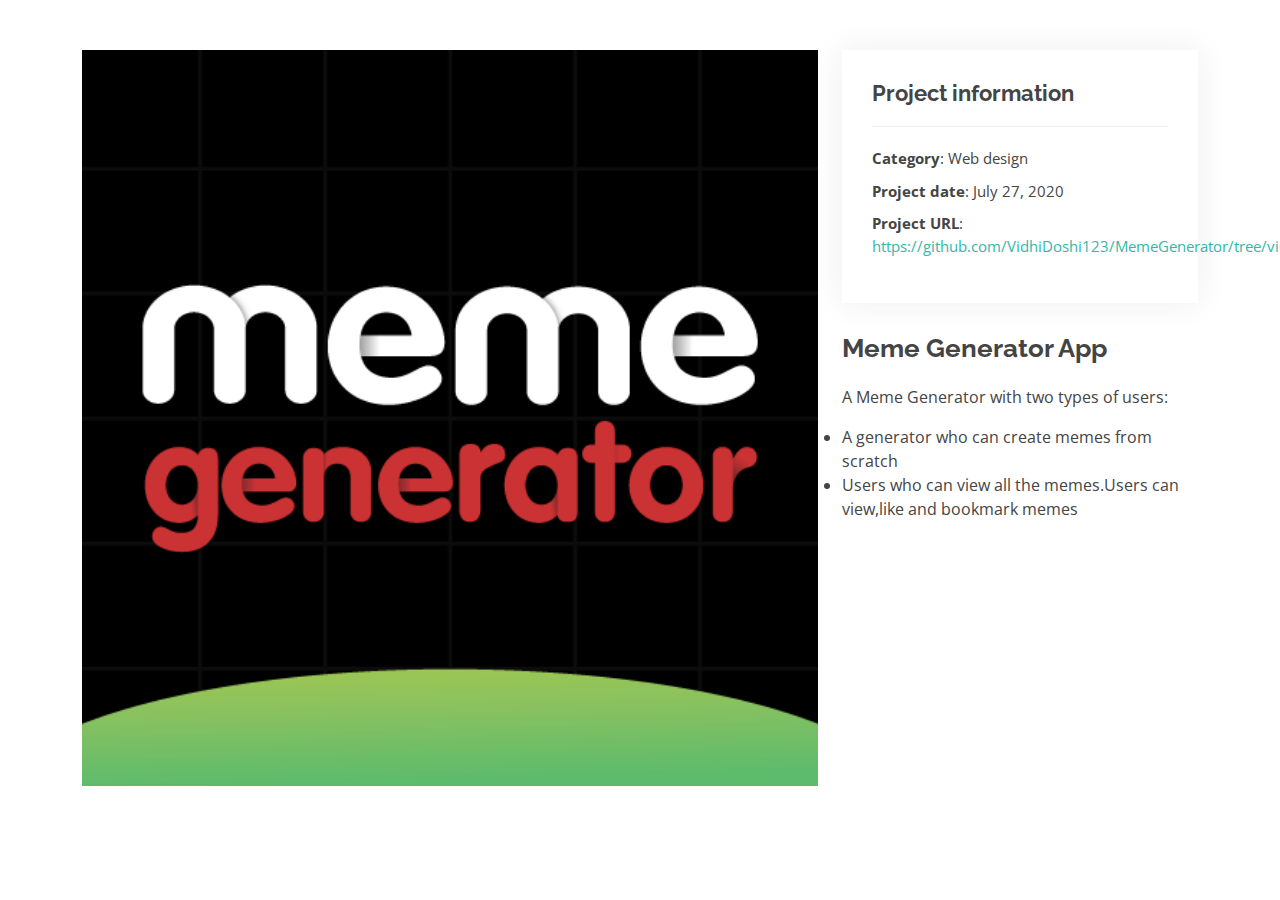
<file: portfolio-details4.html>
<!DOCTYPE html>
<html lang="en">

<head>
  <meta charset="utf-8">
  <meta content="width=device-width, initial-scale=1.0" name="viewport">

  <title>Portfolio Details - Vidhi Bootstrap Template</title>
  <meta content="" name="description">
  <meta content="" name="keywords">

  <!-- Favicons -->
  <link href="assets/img/favicon.png">
  <link href="assets/img/favicon.png">

  <!-- Google Fonts -->
  <link href="https://fonts.googleapis.com/css?family=Open+Sans:300,300i,400,400i,600,600i,700,700i|Raleway:300,300i,400,400i,500,500i,600,600i,700,700i|Poppins:300,300i,400,400i,500,500i,600,600i,700,700i" rel="stylesheet">

  <!-- Vendor CSS Files -->
  <link href="assets/vendor/aos/aos.css" rel="stylesheet">
  <link href="assets/vendor/bootstrap/css/bootstrap.min.css" rel="stylesheet">
  <link href="assets/vendor/bootstrap-icons/bootstrap-icons.css" rel="stylesheet">
  <link href="assets/vendor/boxicons/css/boxicons.min.css" rel="stylesheet">
  <link href="assets/vendor/glightbox/css/glightbox.min.css" rel="stylesheet">
  <link href="assets/vendor/swiper/swiper-bundle.min.css" rel="stylesheet">

  <!-- Template Main CSS File -->
  <link href="assets/css/style.css" rel="stylesheet">

  <!-- =======================================================
  * Template Name: Vidhi - v4.7.0
  * Template URL: https://bootstrapmade.com/kelly-free-bootstrap-cv-resume-html-template/
  * Author: BootstrapMade.com
  * License: https://bootstrapmade.com/license/
  ======================================================== -->
</head>

<body>

  <main id="main">

    <!-- ======= Portfolio Details Section ======= -->
    <section id="portfolio-details" class="portfolio-details">
      <div class="container">

        <div class="row gy-4">

          <div class="col-lg-8">
            <div class="portfolio-details-slider swiper">
              <div class="swiper-wrapper align-items-center">

                <div class="swiper-slide">
                  <img src="assets/img/portfolio/meme.jpg" alt="">
                </div>
              </div>
              <div class="swiper-pagination"></div>
            </div>
          </div>

          <div class="col-lg-4">
            <div class="portfolio-info">
              <h3>Project information</h3>
              <ul>
                <li><strong>Category</strong>: Web design</li>
                <li><strong>Project date</strong>: July 27, 2020</li>
                <li><strong>Project URL</strong>: <a href="https://github.com/VidhiDoshi123/MemeGenerator/tree/vidhi"  target="_blank">https://github.com/VidhiDoshi123/MemeGenerator/tree/vidhi</a></li>
              </ul>
            </div>
            <div class="portfolio-description">
              <h2> Meme Generator App 

              </h2>
              <p>
                A Meme Generator with two types of users:
                <li>A generator who can create memes from scratch</li>
                <li>Users who can view all the memes.Users can view,like and bookmark memes
                </li>

              </p>
            </div>
          </div>

        </div>

      </div>
    </section><!-- End Portfolio Details Section -->

  </main><!-- End #main -->

  <div id="preloader"></div>
  <a href="#" class="back-to-top d-flex align-items-center justify-content-center"><i class="bi bi-arrow-up-short"></i></a>

  <!-- Vendor JS Files -->
  <script src="assets/vendor/purecounter/purecounter.js"></script>
  <script src="assets/vendor/aos/aos.js"></script>
  <script src="assets/vendor/bootstrap/js/bootstrap.bundle.min.js"></script>
  <script src="assets/vendor/glightbox/js/glightbox.min.js"></script>
  <script src="assets/vendor/isotope-layout/isotope.pkgd.min.js"></script>
  <script src="assets/vendor/swiper/swiper-bundle.min.js"></script>
  <script src="assets/vendor/waypoints/noframework.waypoints.js"></script>
  <script src="assets/vendor/php-email-form/validate.js"></script>

  <!-- Template Main JS File -->
  <script src="assets/js/main.js"></script>

</body>

</html>
</file>
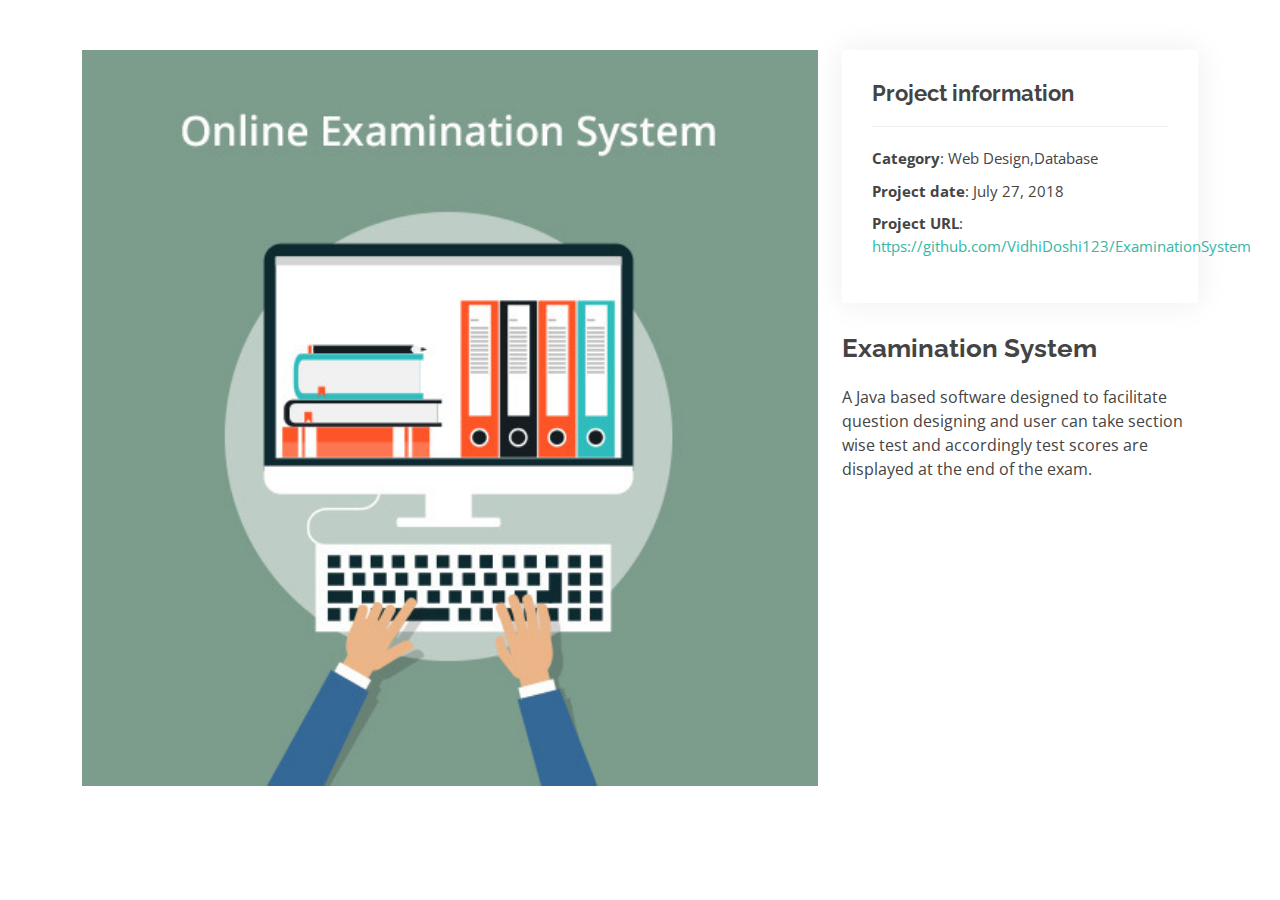
<file: portfolio-details5.html>
<!DOCTYPE html>
<html lang="en">

<head>
  <meta charset="utf-8">
  <meta content="width=device-width, initial-scale=1.0" name="viewport">

  <title>Portfolio Details - Vidhi Bootstrap Template</title>
  <meta content="" name="description">
  <meta content="" name="keywords">

  <!-- Favicons -->
  <link href="assets/img/favicon.png" >
  <link href="assets/img/favicon.png">

  <!-- Google Fonts -->
  <link href="https://fonts.googleapis.com/css?family=Open+Sans:300,300i,400,400i,600,600i,700,700i|Raleway:300,300i,400,400i,500,500i,600,600i,700,700i|Poppins:300,300i,400,400i,500,500i,600,600i,700,700i" rel="stylesheet">

  <!-- Vendor CSS Files -->
  <link href="assets/vendor/aos/aos.css" rel="stylesheet">
  <link href="assets/vendor/bootstrap/css/bootstrap.min.css" rel="stylesheet">
  <link href="assets/vendor/bootstrap-icons/bootstrap-icons.css" rel="stylesheet">
  <link href="assets/vendor/boxicons/css/boxicons.min.css" rel="stylesheet">
  <link href="assets/vendor/glightbox/css/glightbox.min.css" rel="stylesheet">
  <link href="assets/vendor/swiper/swiper-bundle.min.css" rel="stylesheet">

  <!-- Template Main CSS File -->
  <link href="assets/css/style.css" rel="stylesheet">

  <!-- =======================================================
  * Template Name: Vidhi - v4.7.0
  * Template URL: https://bootstrapmade.com/kelly-free-bootstrap-cv-resume-html-template/
  * Author: BootstrapMade.com
  * License: https://bootstrapmade.com/license/
  ======================================================== -->
</head>

<body>

  <main id="main">

    <!-- ======= Portfolio Details Section ======= -->
    <section id="portfolio-details" class="portfolio-details">
      <div class="container">

        <div class="row gy-4">

          <div class="col-lg-8">
            <div class="portfolio-details-slider swiper">
              <div class="swiper-wrapper align-items-center">

                <div class="swiper-slide">
                  <img src="assets/img/portfolio/exam.jpg" alt="">
                </div>
              </div>
              <div class="swiper-pagination"></div>
            </div>
          </div>

          <div class="col-lg-4">
            <div class="portfolio-info">
              <h3>Project information</h3>
              <ul>
                <li><strong>Category</strong>: Web Design,Database</li>
                <li><strong>Project date</strong>: July 27, 2018</li>
                <li><strong>Project URL</strong>: <a href="https://github.com/VidhiDoshi123/ExaminationSystem"  target="_blank">https://github.com/VidhiDoshi123/ExaminationSystem</a></li>
              </ul>
            </div>
            <div class="portfolio-description">
              <h2> Examination System

              </h2>
              <p>
               A Java based software designed to facilitate question designing and user can take section wise test and accordingly test scores are displayed at the end of the exam.
              </p>
            </div>
          </div>

        </div>

      </div>
    </section><!-- End Portfolio Details Section -->

  </main><!-- End #main -->

  <div id="preloader"></div>
  <a href="#" class="back-to-top d-flex align-items-center justify-content-center"><i class="bi bi-arrow-up-short"></i></a>

  <!-- Vendor JS Files -->
  <script src="assets/vendor/purecounter/purecounter.js"></script>
  <script src="assets/vendor/aos/aos.js"></script>
  <script src="assets/vendor/bootstrap/js/bootstrap.bundle.min.js"></script>
  <script src="assets/vendor/glightbox/js/glightbox.min.js"></script>
  <script src="assets/vendor/isotope-layout/isotope.pkgd.min.js"></script>
  <script src="assets/vendor/swiper/swiper-bundle.min.js"></script>
  <script src="assets/vendor/waypoints/noframework.waypoints.js"></script>
  <script src="assets/vendor/php-email-form/validate.js"></script>

  <!-- Template Main JS File -->
  <script src="assets/js/main.js"></script>

</body>

</html>
</file>
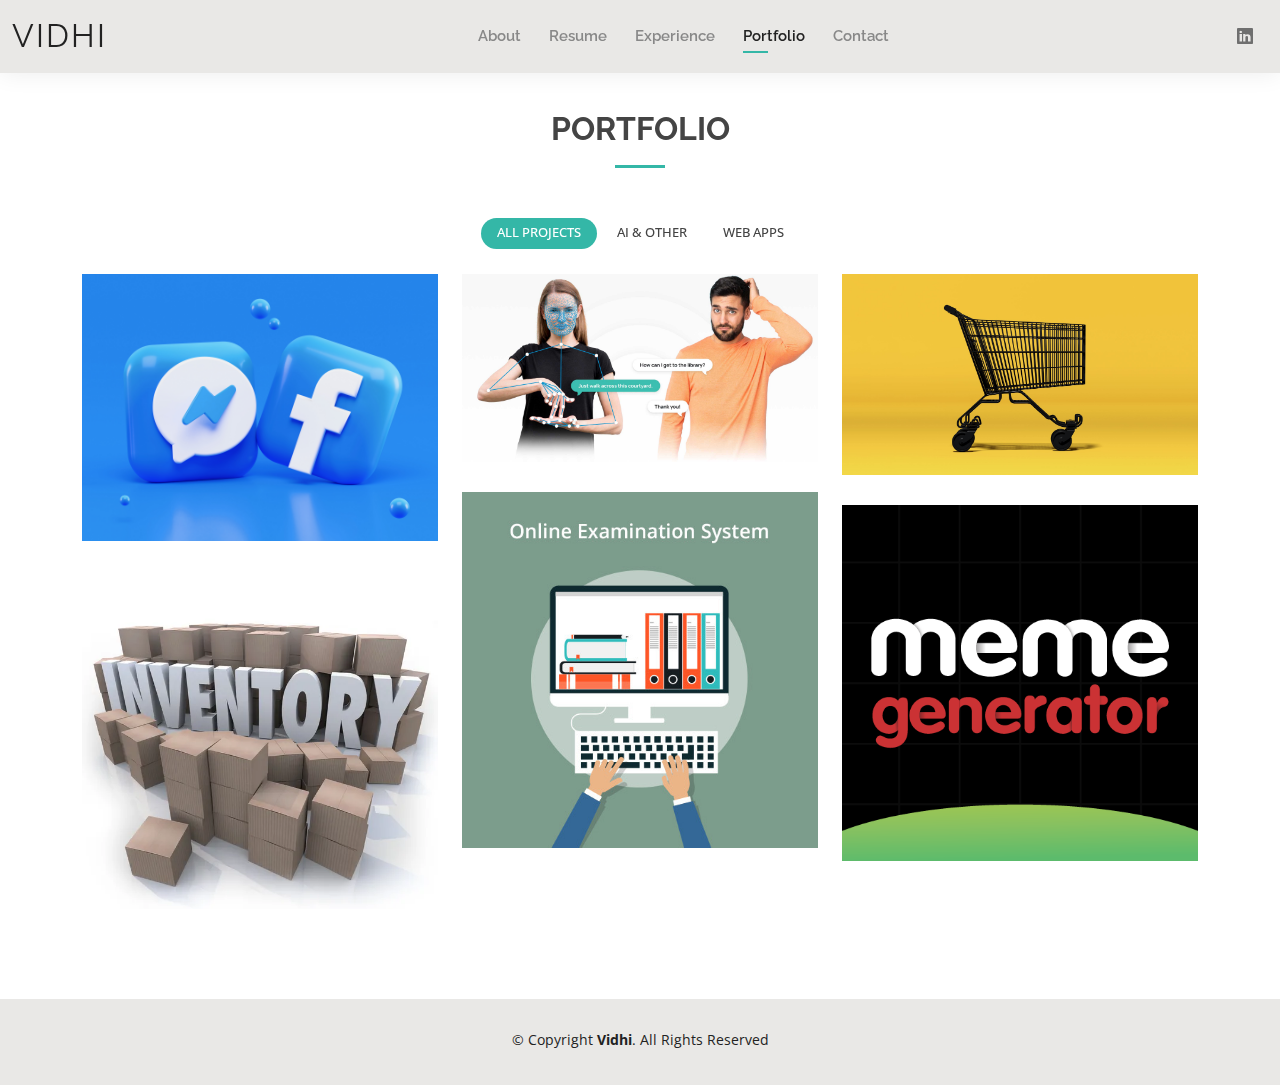
<file: portfolio.html>
<!DOCTYPE html>
<html lang="en">

<head>
  <meta charset="utf-8">
  <meta content="width=device-width, initial-scale=1.0" name="viewport">

  <title>Portfolio - Vidhi Bootstrap Template</title>
  <meta content="" name="description">
  <meta content="" name="keywords">

  <!-- Favicons -->
  <link href="assets/img/favicon.png">
  <link href="assets/img/favicon.png">

  <!-- Google Fonts -->
  <link href="https://fonts.googleapis.com/css?family=Open+Sans:300,300i,400,400i,600,600i,700,700i|Raleway:300,300i,400,400i,500,500i,600,600i,700,700i|Poppins:300,300i,400,400i,500,500i,600,600i,700,700i" rel="stylesheet">

  <!-- Vendor CSS Files -->
  <link href="assets/vendor/aos/aos.css" rel="stylesheet">
  <link href="assets/vendor/bootstrap/css/bootstrap.min.css" rel="stylesheet">
  <link href="assets/vendor/bootstrap-icons/bootstrap-icons.css" rel="stylesheet">
  <link href="assets/vendor/boxicons/css/boxicons.min.css" rel="stylesheet">
  <link href="assets/vendor/glightbox/css/glightbox.min.css" rel="stylesheet">
  <link href="assets/vendor/swiper/swiper-bundle.min.css" rel="stylesheet">

  <!-- Template Main CSS File -->
  <link href="assets/css/style.css" rel="stylesheet">

  <!-- =======================================================
  * Template Name: Vidhi - v4.7.0
  * Template URL: https://bootstrapmade.com/kelly-free-bootstrap-cv-resume-html-template/
  * Author: BootstrapMade.com
  * License: https://bootstrapmade.com/license/
  ======================================================== -->
</head>

<body>

  <!-- ======= Header ======= -->
  <header id="header" class="fixed-top">
    <div class="container-fluid d-flex justify-content-between align-items-center">

      <h1 class="logo me-auto me-lg-0"><a href="index.html">Vidhi</a></h1>
      <!-- Uncomment below if you prefer to use an image logo -->
      <!-- <a href="index.html" class="logo"><img src="assets/img/logo.png" alt="" class="img-fluid"></a>-->

      <nav id="navbar" class="navbar order-last order-lg-0">
        <ul>
          <li><a href="index.html">About</a></li>
          <li><a href="resume.html">Resume</a></li>
          <li><a href="experience.html">Experience</a></li>
          <li><a class="active" href="portfolio.html">Portfolio</a></li>
          <li><a href="contact.html">Contact</a></li>
        </ul>
        <i class="bi bi-list mobile-nav-toggle"></i>
      </nav><!-- .navbar -->

      <div class="header-social-links">
        <a href="https://www.linkedin.com/in/vidhi-doshi-269121138/" class="linkedin"><i class="bi bi-linkedin"></i></i></a>
      </div>

    </div>

  </header><!-- End Header -->

  <main id="main">

    <!-- ======= Portfolio Section ======= -->
    <section id="portfolio" class="portfolio">
      <div class="container" data-aos="fade-up">

        <div class="section-title">
          <h2>Portfolio</h2>
        </div>

        <div class="row" data-aos="fade-up" data-aos-delay="100">
          <div class="col-lg-12 d-flex justify-content-center">
            <ul id="portfolio-flters">
              <li data-filter="*" class="filter-active">All Projects</li>
              <li data-filter=".filter-web">AI & Other</li>
              <li data-filter=".filter-app">Web Apps</li>
            </ul>
          </div>
        </div>

        <div class="row portfolio-container" data-aos="fade-up" data-aos-delay="200">

          <div class="col-lg-4 col-md-6 portfolio-item filter-app">
            <div class="portfolio-wrap">
              <img src="assets/img/portfolio/facebook.jpg" class="img-fluid" alt="">
              <div class="portfolio-info">
                <h4>FaceGram</h4>
                <div class="portfolio-links">
                  <a href="assets/img/portfolio/facebook.jpg" data-gallery="portfolioGallery" class="portfolio-lightbox" title="FaceGram"><i class="bx bx-plus"></i></a>
                  <a href="portfolio-details1.html" class="portfolio-details-lightbox" data-glightbox="type: external" title="Portfolio Details"><i class="bx bx-link"></i></a>
                </div>
              </div>
            </div>
          </div>


          <div class="col-lg-4 col-md-6 portfolio-item filter-web">
            <div class="portfolio-wrap">
              <img src="assets/img/portfolio/isl.jpg" class="img-fluid" alt="">
              <div class="portfolio-info">
                <h4>ISL Interpretation & Sentence Formation</h4>
                <p>ISL Interpretation & Sentence Formation</p>
                <div class="portfolio-links">
                  <a href="assets/img/portfolio/isl.jpg" data-gallery="portfolioGallery" class="portfolio-lightbox" title="Gesture Recognition"><i class="bx bx-plus"></i></a>
                  <a href="https://ieeexplore.ieee.org/document/9362383" class="portfolio-details-lightbox" data-glightbox="type: external" title="Portfolio Details"><i class="bx bx-link"></i></a>
                </div>
              </div>
            </div>
          </div>

          <div class="col-lg-4 col-md-6 portfolio-item filter-app">
            <div class="portfolio-wrap">
              <img src="assets/img/portfolio/shop.jpg" class="img-fluid" alt="">
              <div class="portfolio-info">
                <h4>ShopeZon</h4>
                <p>ShopeZon</p>
                <div class="portfolio-links">
                  <a href="assets/img/portfolio/shop.jpg" data-gallery="portfolioGallery" class="portfolio-lightbox" title="Ecommerce website"><i class="bx bx-plus"></i></a>
                  <a href="portfolio-details3.html" class="portfolio-details-lightbox" data-glightbox="type: external" title="Portfolio Details"><i class="bx bx-link"></i></a>
                </div>
              </div>
            </div>
          </div>

          <div class="col-lg-4 col-md-6 portfolio-item filter-web">
            <div class="portfolio-wrap">
              <img src="assets/img/portfolio/exam.jpg" class="img-fluid" alt="">
              <div class="portfolio-info">
                <h4>Examination System</h4>
                <p>Examination System</p>
                <div class="portfolio-links">
                  <a href="assets/img/portfolio/exam.jpg" data-gallery="portfolioGallery" class="portfolio-lightbox" title="Examination System"><i class="bx bx-plus"></i></a>
                  <a href="portfolio-details5.html" class="portfolio-details-lightbox" data-glightbox="type: external" title="Portfolio Details"><i class="bx bx-link"></i></a>
                </div>
              </div>
            </div>
          </div>

          <div class="col-lg-4 col-md-6 portfolio-item filter-app">
            <div class="portfolio-wrap">
              <img src="assets/img/portfolio/meme.jpg" class="img-fluid" alt="">
              <div class="portfolio-info">
                <h4>Meme Generator</h4>
                <p>Meme Generator</p>
                <div class="portfolio-links">
                  <a href="assets/img/portfolio/meme.jpg" data-gallery="portfolioGallery" class="portfolio-lightbox" title="Meme Generator"><i class="bx bx-plus"></i></a>
                  <a href="portfolio-details4.html" class="portfolio-details-lightbox" data-glightbox="type: external" title="Portfolio Details"><i class="bx bx-link"></i></a>
                </div>
              </div>
            </div>
          </div>

          <div class="col-lg-4 col-md-6 portfolio-item filter-app">
            <div class="portfolio-wrap">
              <img src="assets/img/portfolio/inventory.jpg" class="img-fluid" alt="">
              <div class="portfolio-info">
                <h4>Inventory Management</h4>
                <div class="portfolio-links">
                  <a href="assets/img/portfolio/inventory.jpg" data-gallery="portfolioGallery" class="portfolio-lightbox" title="Inventory"><i class="bx bx-plus"></i></a>
                  <a href="portfolio-details2.html" class="portfolio-details-lightbox" data-glightbox="type: external" title="Portfolio Details"><i class="bx bx-link"></i></a>
                </div>
              </div>
            </div>
          </div>
      
        </div>

      </div>
    </section><!-- End Portfolio Section -->

  </main><!-- End #main -->

  <!-- ======= Footer ======= -->
  <footer id="footer">
    <div class="container">
      <div class="copyright">
        &copy; Copyright <strong><span>Vidhi</span></strong>. All Rights Reserved
      </div>
      <div class="credits">
      </div>
    </div>
  </footer><!-- End  Footer -->

  <div id="preloader"></div>
  <a href="#" class="back-to-top d-flex align-items-center justify-content-center"><i class="bi bi-arrow-up-short"></i></a>

  <!-- Vendor JS Files -->
  <script src="assets/vendor/purecounter/purecounter.js"></script>
  <script src="assets/vendor/aos/aos.js"></script>
  <script src="assets/vendor/bootstrap/js/bootstrap.bundle.min.js"></script>
  <script src="assets/vendor/glightbox/js/glightbox.min.js"></script>
  <script src="assets/vendor/isotope-layout/isotope.pkgd.min.js"></script>
  <script src="assets/vendor/swiper/swiper-bundle.min.js"></script>
  <script src="assets/vendor/waypoints/noframework.waypoints.js"></script>
  <script src="assets/vendor/php-email-form/validate.js"></script>

  <!-- Template Main JS File -->
  <script src="assets/js/main.js"></script>

</body>

</html>
</file>
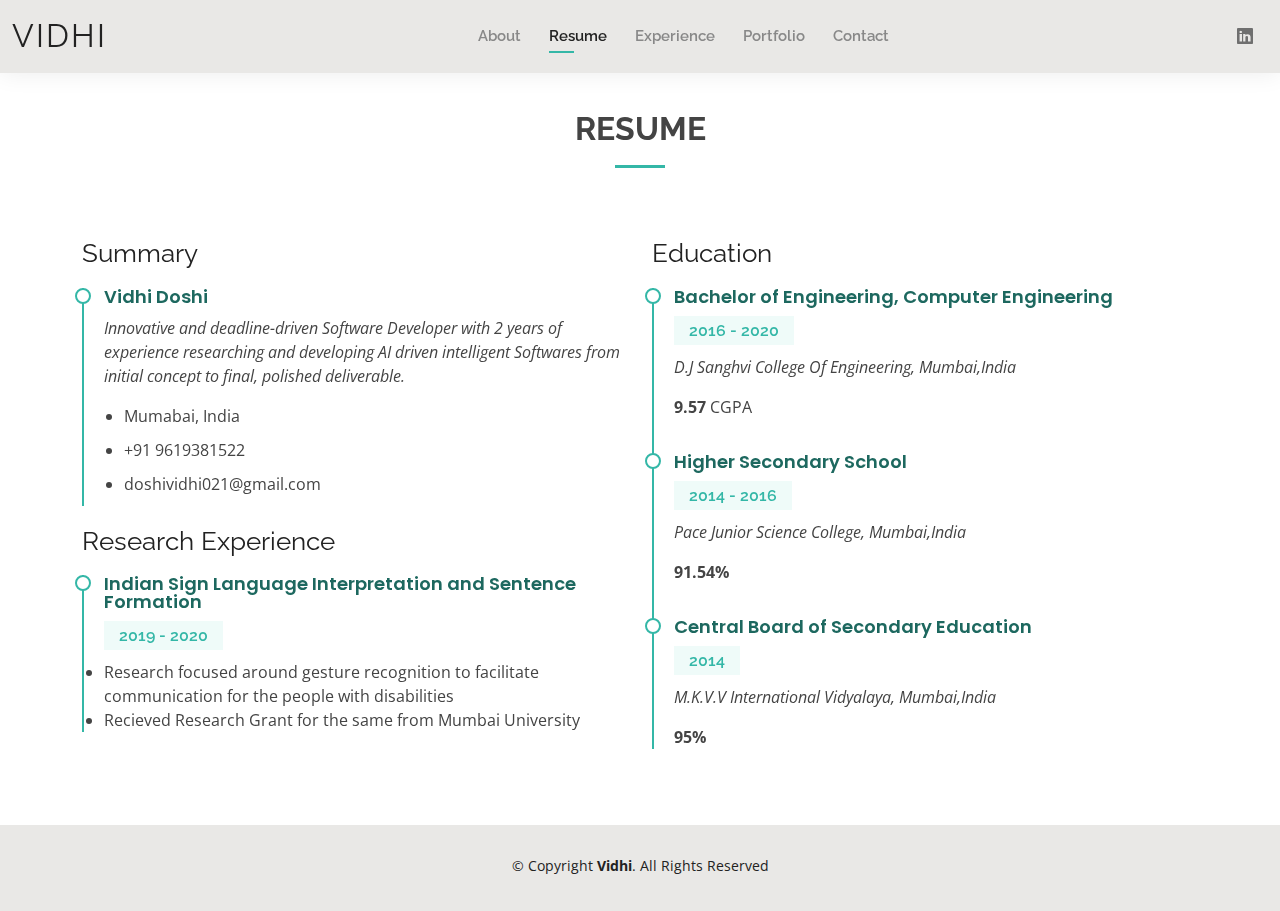
<file: resume.html>
<!DOCTYPE html>
<html lang="en">

<head>
  <meta charset="utf-8">
  <meta content="width=device-width, initial-scale=1.0" name="viewport">

  <title>Resume - Vidhi Bootstrap Template</title>
  <meta content="" name="description">
  <meta content="" name="keywords">

  <!-- Favicons -->
  <link href="assets/img/favicon.png" >
  <link href="assets/img/favicon.png">

  <!-- Google Fonts -->
  <link
    href="https://fonts.googleapis.com/css?family=Open+Sans:300,300i,400,400i,600,600i,700,700i|Raleway:300,300i,400,400i,500,500i,600,600i,700,700i|Poppins:300,300i,400,400i,500,500i,600,600i,700,700i"
    rel="stylesheet">

  <!-- Vendor CSS Files -->
  <link href="assets/vendor/aos/aos.css" rel="stylesheet">
  <link href="assets/vendor/bootstrap/css/bootstrap.min.css" rel="stylesheet">
  <link href="assets/vendor/bootstrap-icons/bootstrap-icons.css" rel="stylesheet">
  <link href="assets/vendor/boxicons/css/boxicons.min.css" rel="stylesheet">
  <link href="assets/vendor/glightbox/css/glightbox.min.css" rel="stylesheet">
  <link href="assets/vendor/swiper/swiper-bundle.min.css" rel="stylesheet">

  <!-- Template Main CSS File -->
  <link href="assets/css/style.css" rel="stylesheet">

  <!-- =======================================================
  * Template Name: Vidhi - v4.7.0
  * Template URL: https://bootstrapmade.com/kelly-free-bootstrap-cv-resume-html-template/
  * Author: BootstrapMade.com
  * License: https://bootstrapmade.com/license/
  ======================================================== -->
</head>

<body>

  <!-- ======= Header ======= -->
  <header id="header" class="fixed-top">
    <div class="container-fluid d-flex justify-content-between align-items-center">

      <h1 class="logo me-auto me-lg-0"><a href="index.html">Vidhi</a></h1>
      <!-- Uncomment below if you prefer to use an image logo -->
      <!-- <a href="index.html" class="logo"><img src="assets/img/logo.png" alt="" class="img-fluid"></a>-->

      <nav id="navbar" class="navbar order-last order-lg-0">
        <ul>
          <li><a href="index.html">About</a></li>
          <li><a class="active" href="resume.html">Resume</a></li>
          <li><a href="experience.html">Experience</a></li>
          <li><a href="portfolio.html">Portfolio</a></li>
          <li><a href="contact.html">Contact</a></li>
        </ul>
        <i class="bi bi-list mobile-nav-toggle"></i>
      </nav><!-- .navbar -->

      <div class="header-social-links">
        <a href="https://www.linkedin.com/in/vidhi-doshi-269121138/" class="linkedin"><i class="bi bi-linkedin"></i></i></a>
      </div>

    </div>

  </header><!-- End Header -->

  <main id="main">

    <!-- ======= Resume Section ======= -->
    <section id="resume" class="resume">
      <div class="container" data-aos="fade-up">

        <div class="section-title">
          <h2>Resume</h2>
        </div>

        <div class="row">
          <div class="col-lg-6">
            <h3 class="resume-title">Summary</h3>
            <div class="resume-item pb-0">
              <h4>Vidhi Doshi</h4>
              <p><em>Innovative and deadline-driven Software Developer with 2 years of experience researching and
                  developing AI driven intelligent Softwares from initial concept to final, polished deliverable.</em>
              </p>
              <p>
              <ul>
                <li>Mumabai, India</li>
                <li>+91 9619381522</li>
                <li>doshividhi021@gmail.com</li>
              </ul>
              </p>
            </div>
            <h3 class="resume-title">Research Experience</h3>
            <div class="resume-item">
              <h4>Indian Sign Language Interpretation and Sentence Formation</h4>
              <h5>2019 - 2020</h5>
              <li>Research focused around gesture recognition to facilitate <br>communication for the people with
                disabilities</li>
                <li>Recieved Research Grant for the same from Mumbai University</li>
            </div>
          </div>
          <div class="col-lg-6">
            <h3 class="resume-title">Education</h3>
            <div class="resume-item">
              <h4>Bachelor of Engineering, Computer Engineering</h4>
              <h5>2016 - 2020</h5>
              <p><em>D.J Sanghvi College Of Engineering, Mumbai,India</em></p>
              <p> <b>9.57</b> CGPA </p>
            </div>
            <div class="resume-item">
              <h4>Higher Secondary School</h4>
              <h5>2014 - 2016</h5>
              <p><em>Pace Junior Science College, Mumbai,India</em></p>
              <p><b>91.54%</b></p>
            </div>
            <div class="resume-item">
              <h4>Central Board of Secondary Education</h4>
              <h5>2014</h5>
              <p><em>M.K.V.V International Vidyalaya, Mumbai,India</em></p>
              <p><b>95%</b></p>
            </div>
          </div>
        </div>

      </div>
    </section><!-- End Resume Section -->

  </main><!-- End #main -->

  <!-- ======= Footer ======= -->
  <footer id="footer">
    <div class="container">
      <div class="copyright">
        &copy; Copyright <strong><span>Vidhi</span></strong>. All Rights Reserved
      </div>
      <div class="credits">
      </div>
    </div>
  </footer><!-- End  Footer -->

  <div id="preloader"></div>
  <a href="#" class="back-to-top d-flex align-items-center justify-content-center"><i
      class="bi bi-arrow-up-short"></i></a>

  <!-- Vendor JS Files -->
  <script src="assets/vendor/purecounter/purecounter.js"></script>
  <script src="assets/vendor/aos/aos.js"></script>
  <script src="assets/vendor/bootstrap/js/bootstrap.bundle.min.js"></script>
  <script src="assets/vendor/glightbox/js/glightbox.min.js"></script>
  <script src="assets/vendor/isotope-layout/isotope.pkgd.min.js"></script>
  <script src="assets/vendor/swiper/swiper-bundle.min.js"></script>
  <script src="assets/vendor/waypoints/noframework.waypoints.js"></script>
  <script src="assets/vendor/php-email-form/validate.js"></script>

  <!-- Template Main JS File -->
  <script src="assets/js/main.js"></script>

</body>

</html>
</file>
<file: assets/css/style.css>
/**
* Template Name: Vidhi - v4.7.0
* Template URL: https://bootstrapmade.com/kelly-free-bootstrap-cv-resume-html-template/
* Author: BootstrapMade.com
* License: https://bootstrapmade.com/license/
*/

/*--------------------------------------------------------------
# General
--------------------------------------------------------------*/
body {
  font-family: "Open Sans", sans-serif;
  color: #444444;
}

a {
  color: #34b7a7;
  text-decoration: none;
}

a:hover {
  color: #51cdbe;
  text-decoration: none;
}

h1, h2, h3, h4, h5, h6 {
  font-family: "Raleway", sans-serif;
}

#main {
  margin-top: 50px;
}
@media (max-width: 992px) {
  #main {
    margin-top: 30px;
  }
}

/*--------------------------------------------------------------
# Preloader
--------------------------------------------------------------*/
#preloader {
  position: fixed;
  top: 0;
  left: 0;
  right: 0;
  bottom: 0;
  z-index: 9999;
  overflow: hidden;
  background: #fff;
}

#preloader:before {
  content: "";
  position: fixed;
  top: calc(50% - 30px);
  left: calc(50% - 30px);
  border: 6px solid #34b7a7;
  border-top-color: #dcf5f2;
  border-radius: 50%;
  width: 60px;
  height: 60px;
  -webkit-animation: animate-preloader 1s linear infinite;
  animation: animate-preloader 1s linear infinite;
}

@-webkit-keyframes animate-preloader {
  0% {
    transform: rotate(0deg);
  }
  100% {
    transform: rotate(360deg);
  }
}

@keyframes animate-preloader {
  0% {
    transform: rotate(0deg);
  }
  100% {
    transform: rotate(360deg);
  }
}
/*--------------------------------------------------------------
# Back to top button
--------------------------------------------------------------*/
.back-to-top {
  position: fixed;
  visibility: hidden;
  opacity: 0;
  right: 15px;
  bottom: 15px;
  z-index: 996;
  background: #34b7a7;
  width: 40px;
  height: 40px;
  border-radius: 50px;
  transition: all 0.4s;
}
.back-to-top i {
  font-size: 24px;
  color: #fff;
  line-height: 0;
}
.back-to-top:hover {
  background: #49cbbb;
  color: #fff;
}
.back-to-top.active {
  visibility: visible;
  opacity: 1;
}

/*--------------------------------------------------------------
# Header
--------------------------------------------------------------*/
#header {
  background: #e9e8e6;
  box-shadow: 0px 0px 25px 0 rgba(0, 0, 0, 0.08);
  z-index: 997;
  padding: 15px 0;
}
#header .logo {
  font-size: 32px;
  margin: 0;
  padding: 0;
  line-height: 1;
  font-weight: 400;
  letter-spacing: 2px;
  text-transform: uppercase;
}
#header .logo a {
  color: #222222;
}
#header .logo img {
  max-height: 40px;
}
@media (max-width: 992px) {
  #header .logo {
    font-size: 28px;
  }
}

/*--------------------------------------------------------------
# Header Social Links
--------------------------------------------------------------*/
.header-social-links {
  padding-right: 15px;
}
.header-social-links a {
  color: #6f6f6f;
  padding-left: 6px;
  display: inline-block;
  line-height: 0px;
  transition: 0.3s;
  font-size: 16px;
}
.header-social-links a:hover {
  color: #34b7a7;
}

/*--------------------------------------------------------------
# Navigation Menu
--------------------------------------------------------------*/
/**
* Desktop Navigation 
*/
.navbar {
  padding: 0;
}
.navbar ul {
  margin: 0;
  padding: 0;
  display: flex;
  list-style: none;
  align-items: center;
}
.navbar li {
  position: relative;
  padding: 10px 0 10px 28px;
}
.navbar a, .navbar a:focus {
  display: flex;
  align-items: center;
  justify-content: space-between;
  font-family: "Raleway", sans-serif;
  font-size: 15px;
  font-weight: 600;
  color: #888888;
  white-space: nowrap;
  transition: 0.3s;
  position: relative;
}
.navbar a i, .navbar a:focus i {
  font-size: 12px;
  line-height: 0;
  margin-left: 5px;
}
.navbar > ul > li > a:before {
  content: "";
  position: absolute;
  width: 0;
  height: 2px;
  bottom: -5px;
  left: 0;
  background-color: #34b7a7;
  visibility: hidden;
  width: 0px;
  transition: all 0.3s ease-in-out 0s;
}
.navbar a:hover:before, .navbar li:hover > a:before, .navbar .active:before {
  visibility: visible;
  width: 25px;
}
.navbar a:hover, .navbar .active, .navbar .active:focus, .navbar li:hover > a {
  color: #222222;
}
.navbar .dropdown ul {
  display: block;
  position: absolute;
  left: 14px;
  top: calc(100% + 30px);
  margin: 0;
  padding: 10px 0;
  z-index: 99;
  opacity: 0;
  visibility: hidden;
  background: #fff;
  box-shadow: 0px 0px 30px rgba(127, 137, 161, 0.25);
  transition: 0.3s;
  border-radius: 4px;
}
.navbar .dropdown ul li {
  min-width: 200px;
  padding: 0;
}
.navbar .dropdown ul a {
  padding: 10px 20px;
  font-size: 15px;
  text-transform: none;
  font-weight: 600;
}
.navbar .dropdown ul a i {
  font-size: 12px;
}
.navbar .dropdown ul a:hover, .navbar .dropdown ul .active:hover, .navbar .dropdown ul li:hover > a {
  color: #34b7a7;
}
.navbar .dropdown:hover > ul {
  opacity: 1;
  top: 100%;
  visibility: visible;
}
.navbar .dropdown .dropdown ul {
  top: 0;
  left: calc(100% - 30px);
  visibility: hidden;
}
.navbar .dropdown .dropdown:hover > ul {
  opacity: 1;
  top: 0;
  left: 100%;
  visibility: visible;
}
@media (max-width: 1366px) {
  .navbar .dropdown .dropdown ul {
    left: -90%;
  }
  .navbar .dropdown .dropdown:hover > ul {
    left: -100%;
  }
}

/**
* Mobile Navigation 
*/
.mobile-nav-toggle {
  color: #222222;
  font-size: 28px;
  cursor: pointer;
  display: none;
  line-height: 0;
  transition: 0.5s;
}
.mobile-nav-toggle.bi-x {
  color: #fff;
}

@media (max-width: 991px) {
  .mobile-nav-toggle {
    display: block;
  }

  .navbar ul {
    display: none;
  }
}
.navbar-mobile {
  position: fixed;
  overflow: hidden;
  top: 0;
  right: 0;
  left: 0;
  bottom: 0;
  background: rgba(9, 9, 9, 0.9);
  transition: 0.3s;
  z-index: 999;
}
.navbar-mobile .mobile-nav-toggle {
  position: absolute;
  top: 15px;
  right: 15px;
}
.navbar-mobile ul {
  display: block;
  position: absolute;
  top: 55px;
  right: 15px;
  bottom: 15px;
  left: 15px;
  padding: 10px 0;
  border-radius: 10px;
  background-color: #fff;
  overflow-y: auto;
  transition: 0.3s;
}
.navbar-mobile a, .navbar-mobile a:focus {
  font-size: 15px;
  padding-right: 15px;
  color: #222222;
}
.navbar-mobile a:hover, .navbar-mobile .active, .navbar-mobile li:hover > a {
  color: #34b7a7;
}
.navbar-mobile .getstarted, .navbar-mobile .getstarted:focus {
  margin: 15px;
}
.navbar-mobile .dropdown ul {
  position: static;
  display: none;
  margin: 10px 20px;
  padding: 10px 0;
  z-index: 99;
  opacity: 1;
  visibility: visible;
  background: #fff;
  box-shadow: 0px 0px 30px rgba(127, 137, 161, 0.25);
}
.navbar-mobile .dropdown ul li {
  min-width: 200px;
}
.navbar-mobile .dropdown ul a {
  padding: 10px 20px;
}
.navbar-mobile .dropdown ul a i {
  font-size: 12px;
}
.navbar-mobile .dropdown ul a:hover, .navbar-mobile .dropdown ul .active:hover, .navbar-mobile .dropdown ul li:hover > a {
  color: #34b7a7;
}
.navbar-mobile .dropdown > .dropdown-active {
  display: block;
}

/*--------------------------------------------------------------
# Hero Section
--------------------------------------------------------------*/
#hero {
  width: 100%;
  height: 100vh;
  background-image:url("../img/hero-bg1.jpg") ;
  background-size: cover;
}
#hero .container {
  padding-top: 70px;
  position: relative;
}
@media (max-width: 992px) {
  #hero .container {
    padding-top: 58px;
  }
}
#hero h1 {
  margin: 0;
  font-size: 48px;
  font-weight: 700;
  line-height: 56px;
  color: #222222;
}
#hero h2 {
  color: #6f6f6f;
  margin: 10px 0 0 0;
  font-size: 22px;
}
#hero .btn-about {
  font-family: "Raleway", sans-serif;
  text-transform: uppercase;
  font-weight: 600;
  font-size: 12px;
  letter-spacing: 1px;
  display: inline-block;
  padding: 12px 40px;
  border-radius: 50px;
  transition: 0.5s;
  margin-top: 30px;
  color: #fff;
  background: #34b7a7;
}
#hero .btn-about:hover {
  background: #3dc8b7;
}
@media (min-width: 1024px) {
  #hero {
    background-attachment: fixed;
  }
}
@media (max-width: 992px) {
  #hero:before {
    content: "";
    background: rgba(255, 255, 255, 0.8);
    position: absolute;
    bottom: 0;
    top: 0;
    left: 0;
    right: 0;
  }
  #hero h1 {
    font-size: 28px;
    line-height: 36px;
  }
  #hero h2 {
    font-size: 18px;
    line-height: 24px;
  }
}

/*--------------------------------------------------------------
# Sections General
--------------------------------------------------------------*/
section {
  padding: 60px 0;
}

.section-bg {
  background-color: #e7f8f6;
}

.section-title {
  text-align: center;
  padding-bottom: 30px;
}
.section-title h2 {
  font-size: 32px;
  font-weight: bold;
  text-transform: uppercase;
  margin-bottom: 20px;
  padding-bottom: 20px;
  position: relative;
}
.section-title h2::after {
  content: "";
  position: absolute;
  display: block;
  width: 50px;
  height: 3px;
  background: #34b7a7;
  bottom: 0;
  left: calc(50% - 25px);
}
.section-title p {
  margin-bottom: 0;
}

/*--------------------------------------------------------------
# Cta
--------------------------------------------------------------*/
.cta {
  background: linear-gradient(rgba(0, 0, 0, 0.6), rgba(0, 0, 0, 0.6)), url("../img/bg-1.jpg") fixed center center;
  background-size: cover;
  padding: 80px 0;
}
.cta h3 {
  color: #fff;
  font-size: 28px;
  font-weight: 700;
}
.cta p {
  color: #fff;
}
.cta .cta-btn {
  font-family: "Raleway", sans-serif;
  text-transform: uppercase;
  font-weight: 500;
  font-size: 16px;
  letter-spacing: 1px;
  display: inline-block;
  padding: 8px 20px;
  border-radius: 2px;
  transition: 0.5s;
  margin: 10px;
  border: 2px solid #fff;
  color: #fff;
}
.cta .cta-btn:hover {
  background: #34b7a7;
  border: 2px solid #34b7a7;
}
@media (max-width: 1024px) {
  .cta {
    background-attachment: scroll;
  }
}
@media (min-width: 769px) {
  .cta .cta-btn-container {
    display: flex;
    align-items: center;
    justify-content: flex-end;
  }
}

/*--------------------------------------------------------------
# About
--------------------------------------------------------------*/
.about .content h3 {
  font-weight: 700;
  font-size: 26px;
  color: #555555;
}
.about .content ul {
  list-style: none;
  padding: 0;
}
.about .content ul li {
  padding-bottom: 10px;
}
.about .content ul i {
  font-size: 20px;
  padding-right: 2px;
  color: #34b7a7;
}
.about .content p:last-child {
  margin-bottom: 0;
}

/*--------------------------------------------------------------
# Skills
--------------------------------------------------------------*/
.skills .progress {
  height: 60px;
  display: block;
  background: none;
  border-radius: 0;
}
.skills .progress .skill {
  padding: 10px 0;
  margin: 0 0 6px 0;
  text-transform: uppercase;
  display: block;
  font-weight: 600;
  font-family: "Poppins", sans-serif;
  color: #222222;
}
.skills .progress .skill .val {
  float: right;
  font-style: normal;
}
.skills .progress-bar-wrap {
  background: #f3f3f3;
}
.skills .progress-bar {
  width: 1px;
  height: 10px;
  transition: 0.9s;
  background-color: #34b7a7;
}

/*--------------------------------------------------------------
# Facts
--------------------------------------------------------------*/
.facts .counters span {
  font-size: 48px;
  display: block;
  color: #34b7a7;
}
.facts .counters p {
  padding: 0;
  margin: 0 0 20px 0;
  font-family: "Raleway", sans-serif;
  font-size: 14px;
}

/*--------------------------------------------------------------
# Testimonials
--------------------------------------------------------------*/
.testimonials .section-header {
  margin-bottom: 40px;
}
.testimonials .testimonials-carousel, .testimonials .testimonials-slider {
  overflow: hidden;
}
.testimonials .testimonial-item {
  text-align: center;
}
.testimonials .testimonial-item .testimonial-img {
  width: 120px;
  border-radius: 50%;
  border: 4px solid #fff;
  margin: 0 auto;
}
.testimonials .testimonial-item h3 {
  font-size: 20px;
  font-weight: bold;
  margin: 10px 0 5px 0;
  color: #111;
}
.testimonials .testimonial-item h4 {
  font-size: 14px;
  color: #999;
  margin: 0 0 15px 0;
}
.testimonials .testimonial-item .quote-icon-left, .testimonials .testimonial-item .quote-icon-right {
  color: #c8efea;
  font-size: 26px;
}
.testimonials .testimonial-item .quote-icon-left {
  display: inline-block;
  left: -5px;
  position: relative;
}
.testimonials .testimonial-item .quote-icon-right {
  display: inline-block;
  right: -5px;
  position: relative;
  top: 10px;
}
.testimonials .testimonial-item p {
  font-style: italic;
  margin: 0 auto 15px auto;
}
@media (min-width: 992px) {
  .testimonials .testimonial-item p {
    width: 80%;
  }
}
.testimonials .swiper-pagination {
  margin-top: 20px;
  position: relative;
}
.testimonials .swiper-pagination .swiper-pagination-bullet {
  width: 12px;
  height: 12px;
  background-color: #fff;
  opacity: 1;
  border: 1px solid #34b7a7;
}
.testimonials .swiper-pagination .swiper-pagination-bullet-active {
  background-color: #34b7a7;
}

/*--------------------------------------------------------------
# Resume
--------------------------------------------------------------*/
.resume .resume-title {
  font-size: 26px;
  font-weight: 400;
  margin-top: 20px;
  margin-bottom: 20px;
  color: #222222;
}
.resume .resume-item {
  padding: 0 0 20px 20px;
  margin-top: -2px;
  border-left: 2px solid #34b7a7;
  position: relative;
}
.resume .resume-item h4 {
  line-height: 18px;
  font-size: 18px;
  font-weight: 600;
  font-family: "Poppins", sans-serif;
  color: #1d685f;
  margin-bottom: 10px;
}
.resume .resume-item h5 {
  font-size: 16px;
  background: #effbf9;
  padding: 5px 15px;
  display: inline-block;
  font-weight: 600;
  margin-bottom: 10px;
  color: #34b7a7;
}
.resume .resume-item ul {
  padding-left: 20px;
}
.resume .resume-item ul li {
  padding-bottom: 10px;
}
.resume .resume-item:last-child {
  padding-bottom: 0;
}
.resume .resume-item::before {
  content: "";
  position: absolute;
  width: 16px;
  height: 16px;
  border-radius: 50px;
  left: -9px;
  top: 0;
  background: #fff;
  border: 2px solid #34b7a7;
}

/*--------------------------------------------------------------
# Experience
--------------------------------------------------------------*/
.experience .icon-box {
  text-align: center;
  padding: 70px 20px 80px 20px;
  transition: all ease-in-out 0.3s;
  background: #fff;
  box-shadow: 0px 0 35px 0 rgba(0, 0, 0, 0.08);
}
.experience .icon-box .icon {
  margin: 0 auto;
  width: 100px;
  height: 100px;
  display: flex;
  align-items: center;
  justify-content: center;
  transition: ease-in-out 0.3s;
  position: relative;
}
.experience .icon-box .icon i {
  font-size: 36px;
  transition: 0.5s;
  position: relative;
}
.experience .icon-box .icon svg {
  position: absolute;
  top: 0;
  left: 0;
}
.experience .icon-box .icon svg path {
  transition: 0.5s;
  fill: #f5f5f5;
}
.experience .icon-box h4 {
  font-weight: 600;
  margin: 10px 0 15px 0;
  font-size: 22px;
}
.experience .icon-box h4 a {
  color: #222222;
  transition: ease-in-out 0.3s;
}
.experience .icon-box p {
  line-height: 24px;
  font-size: 14px;
  margin-bottom: 0;
}
.experience .iconbox-blue i {
  color: #47aeff;
}
.experience .iconbox-blue:hover .icon i {
  color: #fff;
}
.experience .iconbox-blue:hover .icon path {
  fill: #47aeff;
}
.experience .iconbox-orange i {
  color: #ffa76e;
}
.experience .iconbox-orange:hover .icon i {
  color: #fff;
}
.experience .iconbox-orange:hover .icon path {
  fill: #ffa76e;
}
.experience .iconbox-pink i {
  color: #e80368;
}
.experience .iconbox-pink:hover .icon i {
  color: #fff;
}
.experience .iconbox-pink:hover .icon path {
  fill: #e80368;
}
.experience .iconbox-yellow i {
  color: #ffbb2c;
}
.experience .iconbox-yellow:hover .icon i {
  color: #fff;
}
.experience .iconbox-yellow:hover .icon path {
  fill: #ffbb2c;
}
.experience .iconbox-red i {
  color: #ff5828;
}
.experience .iconbox-red:hover .icon i {
  color: #fff;
}
.experience .iconbox-red:hover .icon path {
  fill: #ff5828;
}
.experience .iconbox-teal i {
  color: #11dbcf;
}
.experience .iconbox-teal:hover .icon i {
  color: #fff;
}
.experience .iconbox-teal:hover .icon path {
  fill: #11dbcf;
}

/*--------------------------------------------------------------
# Portfolio
--------------------------------------------------------------*/
.portfolio .portfolio-item {
  margin-bottom: 30px;
}
.portfolio #portfolio-flters {
  padding: 0;
  margin: 0 auto 20px auto;
  list-style: none;
  text-align: center;
}
.portfolio #portfolio-flters li {
  cursor: pointer;
  display: inline-block;
  padding: 8px 16px 10px 16px;
  font-size: 13px;
  font-weight: 500;
  line-height: 1;
  text-transform: uppercase;
  color: #444444;
  margin-bottom: 5px;
  transition: all 0.3s ease-in-out;
  border-radius: 50px;
}
.portfolio #portfolio-flters li:hover, .portfolio #portfolio-flters li.filter-active {
  color: #fff;
  background: #34b7a7;
}
.portfolio #portfolio-flters li:last-child {
  margin-right: 0;
}
.portfolio .portfolio-wrap {
  transition: 0.3s;
  position: relative;
  overflow: hidden;
  z-index: 1;
  background: rgba(34, 34, 34, 0.6);
}
.portfolio .portfolio-wrap::before {
  content: "";
  background: rgba(34, 34, 34, 0.6);
  position: absolute;
  left: 0;
  right: 0;
  top: 0;
  bottom: 0;
  transition: all ease-in-out 0.3s;
  z-index: 2;
  opacity: 0;
}
.portfolio .portfolio-wrap img {
  transition: all ease-in-out 0.3s;
}
.portfolio .portfolio-wrap .portfolio-info {
  opacity: 0;
  position: absolute;
  top: 0;
  left: 0;
  right: 0;
  bottom: 0;
  z-index: 3;
  transition: all ease-in-out 0.3s;
  display: flex;
  flex-direction: column;
  justify-content: flex-end;
  align-items: flex-start;
  padding: 20px;
}
.portfolio .portfolio-wrap .portfolio-info h4 {
  font-size: 20px;
  color: #fff;
  font-weight: 600;
}
.portfolio .portfolio-wrap .portfolio-info p {
  color: rgba(255, 255, 255, 0.7);
  font-size: 14px;
  text-transform: uppercase;
  padding: 0;
  margin: 0;
  font-style: italic;
}
.portfolio .portfolio-wrap .portfolio-links {
  text-align: center;
  z-index: 4;
}
.portfolio .portfolio-wrap .portfolio-links a {
  color: #fff;
  margin: 0 5px 0 0;
  font-size: 28px;
  display: inline-block;
  transition: 0.3s;
}
.portfolio .portfolio-wrap .portfolio-links a:hover {
  color: #78d9cd;
}
.portfolio .portfolio-wrap:hover::before {
  opacity: 1;
}
.portfolio .portfolio-wrap:hover img {
  transform: scale(1.2);
}
.portfolio .portfolio-wrap:hover .portfolio-info {
  opacity: 1;
}

/*--------------------------------------------------------------
# Portfolio Details
--------------------------------------------------------------*/
.portfolio-details {
  padding-top: 0;
}
.portfolio-details .portfolio-details-slider img {
  width: 100%;
}
.portfolio-details .portfolio-details-slider .swiper-pagination {
  margin-top: 20px;
  position: relative;
}
.portfolio-details .portfolio-details-slider .swiper-pagination .swiper-pagination-bullet {
  width: 12px;
  height: 12px;
  background-color: #fff;
  opacity: 1;
  border: 1px solid #34b7a7;
}
.portfolio-details .portfolio-details-slider .swiper-pagination .swiper-pagination-bullet-active {
  background-color: #34b7a7;
}
.portfolio-details .portfolio-info {
  padding: 30px;
  box-shadow: 0px 0 30px rgba(34, 34, 34, 0.08);
}
.portfolio-details .portfolio-info h3 {
  font-size: 22px;
  font-weight: 700;
  margin-bottom: 20px;
  padding-bottom: 20px;
  border-bottom: 1px solid #eee;
}
.portfolio-details .portfolio-info ul {
  list-style: none;
  padding: 0;
  font-size: 15px;
}
.portfolio-details .portfolio-info ul li + li {
  margin-top: 10px;
}
.portfolio-details .portfolio-description {
  padding-top: 30px;
}
.portfolio-details .portfolio-description h2 {
  font-size: 26px;
  font-weight: 700;
  margin-bottom: 20px;
}
.portfolio-details .portfolio-description p {
  padding: 0;
}

/*--------------------------------------------------------------
# Contact
--------------------------------------------------------------*/
.contact .info {
  width: 100%;
  background: #fff;
}
.contact .info i {
  font-size: 20px;
  color: #34b7a7;
  float: left;
  width: 44px;
  height: 44px;
  background: #effbf9;
  display: flex;
  justify-content: center;
  align-items: center;
  border-radius: 50px;
  transition: all 0.3s ease-in-out;
}
.contact .info h4 {
  padding: 0 0 0 60px;
  font-size: 22px;
  font-weight: 600;
  margin-bottom: 5px;
  color: #222222;
}
.contact .info p {
  padding: 0 0 0 60px;
  margin-bottom: 0;
  font-size: 14px;
  color: #555555;
}
.contact .info .email, .contact .info .phone {
  margin-top: 40px;
}
.contact .info .email:hover i, .contact .info .address:hover i, .contact .info .phone:hover i {
  background: #34b7a7;
  color: #fff;
}
.contact .php-email-form {
  width: 100%;
  background: #fff;
}
.contact .php-email-form .form-group {
  padding-bottom: 8px;
}
.contact .php-email-form .error-message {
  display: none;
  color: #fff;
  background: #ed3c0d;
  text-align: center;
  padding: 15px;
  font-weight: 600;
}
.contact .php-email-form .sent-message {
  display: none;
  color: #fff;
  background: #18d26e;
  text-align: center;
  padding: 15px;
  font-weight: 600;
}
.contact .php-email-form .loading {
  display: none;
  background: #fff;
  text-align: center;
  padding: 15px;
}
.contact .php-email-form .loading:before {
  content: "";
  display: inline-block;
  border-radius: 50%;
  width: 24px;
  height: 24px;
  margin: 0 10px -6px 0;
  border: 3px solid #18d26e;
  border-top-color: #eee;
  -webkit-animation: animate-loading 1s linear infinite;
  animation: animate-loading 1s linear infinite;
}
.contact .php-email-form input, .contact .php-email-form textarea {
  border-radius: 4px;
  box-shadow: none;
  font-size: 14px;
}
.contact .php-email-form input:focus, .contact .php-email-form textarea:focus {
  border-color: #34b7a7;
}
.contact .php-email-form input {
  height: 44px;
}
.contact .php-email-form textarea {
  padding: 10px 12px;
}
.contact .php-email-form button[type=submit] {
  background: #34b7a7;
  border: 0;
  padding: 10px 30px 12px 30px;
  color: #fff;
  transition: 0.4s;
  border-radius: 50px;
}
.contact .php-email-form button[type=submit]:hover {
  background: #3dc8b7;
}
@-webkit-keyframes animate-loading {
  0% {
    transform: rotate(0deg);
  }
  100% {
    transform: rotate(360deg);
  }
}
@keyframes animate-loading {
  0% {
    transform: rotate(0deg);
  }
  100% {
    transform: rotate(360deg);
  }
}

/*--------------------------------------------------------------
# Footer
--------------------------------------------------------------*/
#footer {
  background: #e9e8e6;
  padding: 30px 0;
  color: #222222;
  font-size: 14px;
  text-align: center;
}
#footer .credits {
  padding-top: 5px;
  font-size: 13px;
}
#footer .credits a {
  color: #34b7a7;
}
</file>
